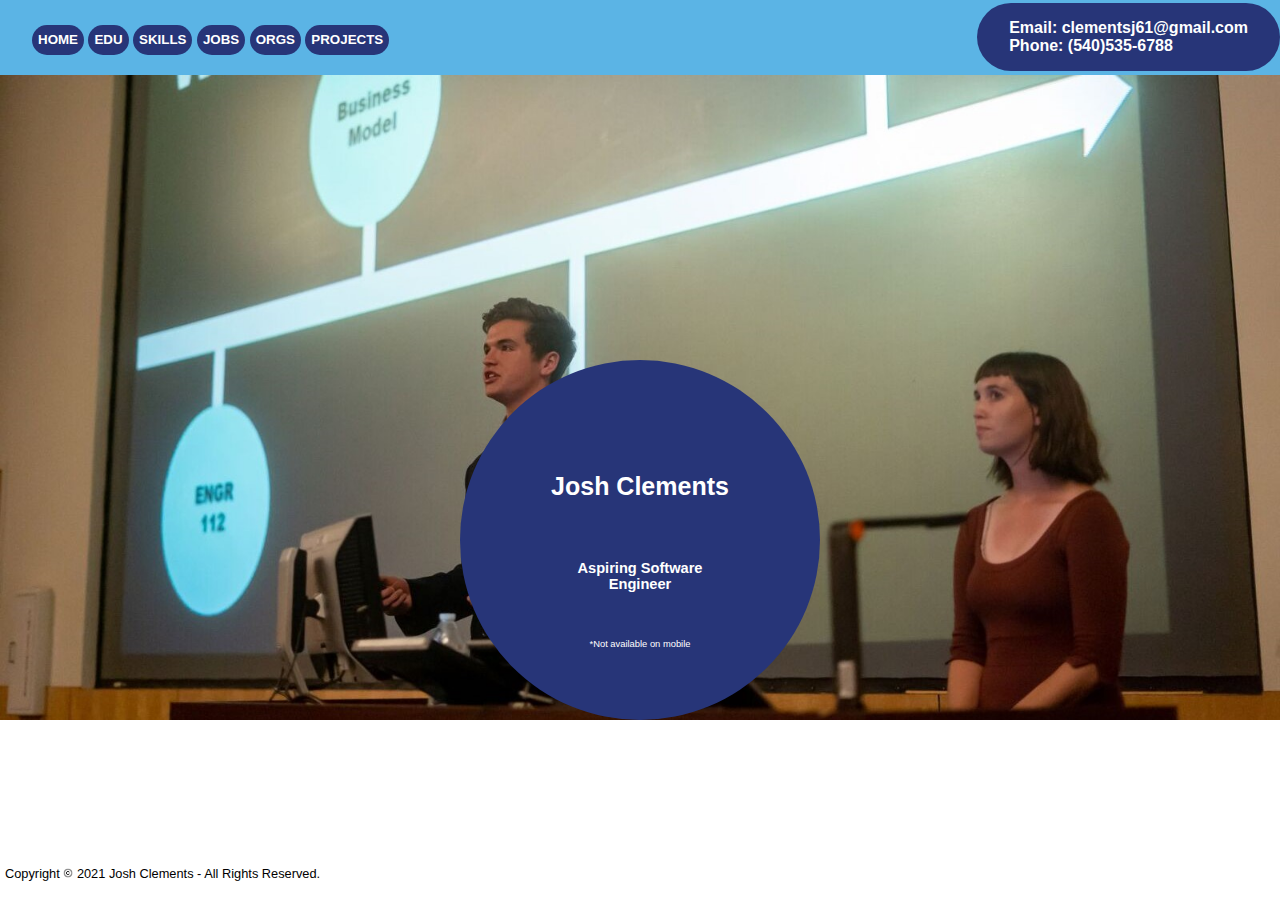
<file: index.html>
<html>

	<head>
	
		<title>Josh Clements</title>
		
		<link rel="gear icon" href="gear2.png">
		
		<link rel="stylesheet" type="text/css" href="home.css" media="screen">
	
	</head>
	
	<body>
		
		<header id="header">
			
			<div id="options">
				<button class="topbarbuttons" onclick="window.location.href='index.html';">  HOME  </button>
				<button class="topbarbuttons" onclick="window.location.href='edu.html';">  EDU  </button>
				<button class="topbarbuttons" onclick="window.location.href='skills.html';">  SKILLS  </button>
				<button class="topbarbuttons" onclick="window.location.href='jobexperience.html';">  JOBS  </button>
				<button class="topbarbuttons" onclick="window.location.href='org.html';">  ORGS  </button>
				<button class="topbarbuttons" onclick="window.location.href='projects.html';">  PROJECTS  </button>
			</div>
			<div id="contactinfo"><p>Email: clementsj61@gmail.com <br> Phone: (540)535-6788</p></div>
		
		</header>
		
		<div class="slideshow-container">

		  <div class="mySlides fade">
			<img src="pic1.jpeg" style="width:100%">
		  </div>

		  <div class="mySlides fade">
			<img src="pic2.jpg" style="width:100%">
		  </div>

		  <div class="mySlides fade">
			<img src="pic3.JPEG" style="width:100%">
		  </div>

		<br>
		
		<script type="text/javascript">
			var slideIndex = 0;
			showSlides();

			function showSlides() {
			  var i;
			  var slides = document.getElementsByClassName("mySlides");
			  for (i = 0; i < slides.length; i++) {
				slides[i].style.display = "none"; 
			  }
			  slideIndex++;
			  if (slideIndex > slides.length) {slideIndex = 1} 
			  slides[slideIndex-1].style.display = "block"; 
			  setTimeout(showSlides, 2250);
			}
		</script>

		<div id="intro">
		
			<h1 id="name">Josh Clements</h1>
			
			<h3 id="me">Aspiring Software Engineer</h3>
			
			<p id="AboutMe">*Not available on mobile</p>
		
		</div>

		<footer>
		
			<div id="footer1">
			
				<p>Copyright <img src="copyright.png" alt="" id="cr"> 2021 <a href="https://joshclements.tech" id="cv">Josh Clements</a> - All Rights Reserved.</p>
			
			</div>
		
		</footer>
		
	</body>

</html>
</file>
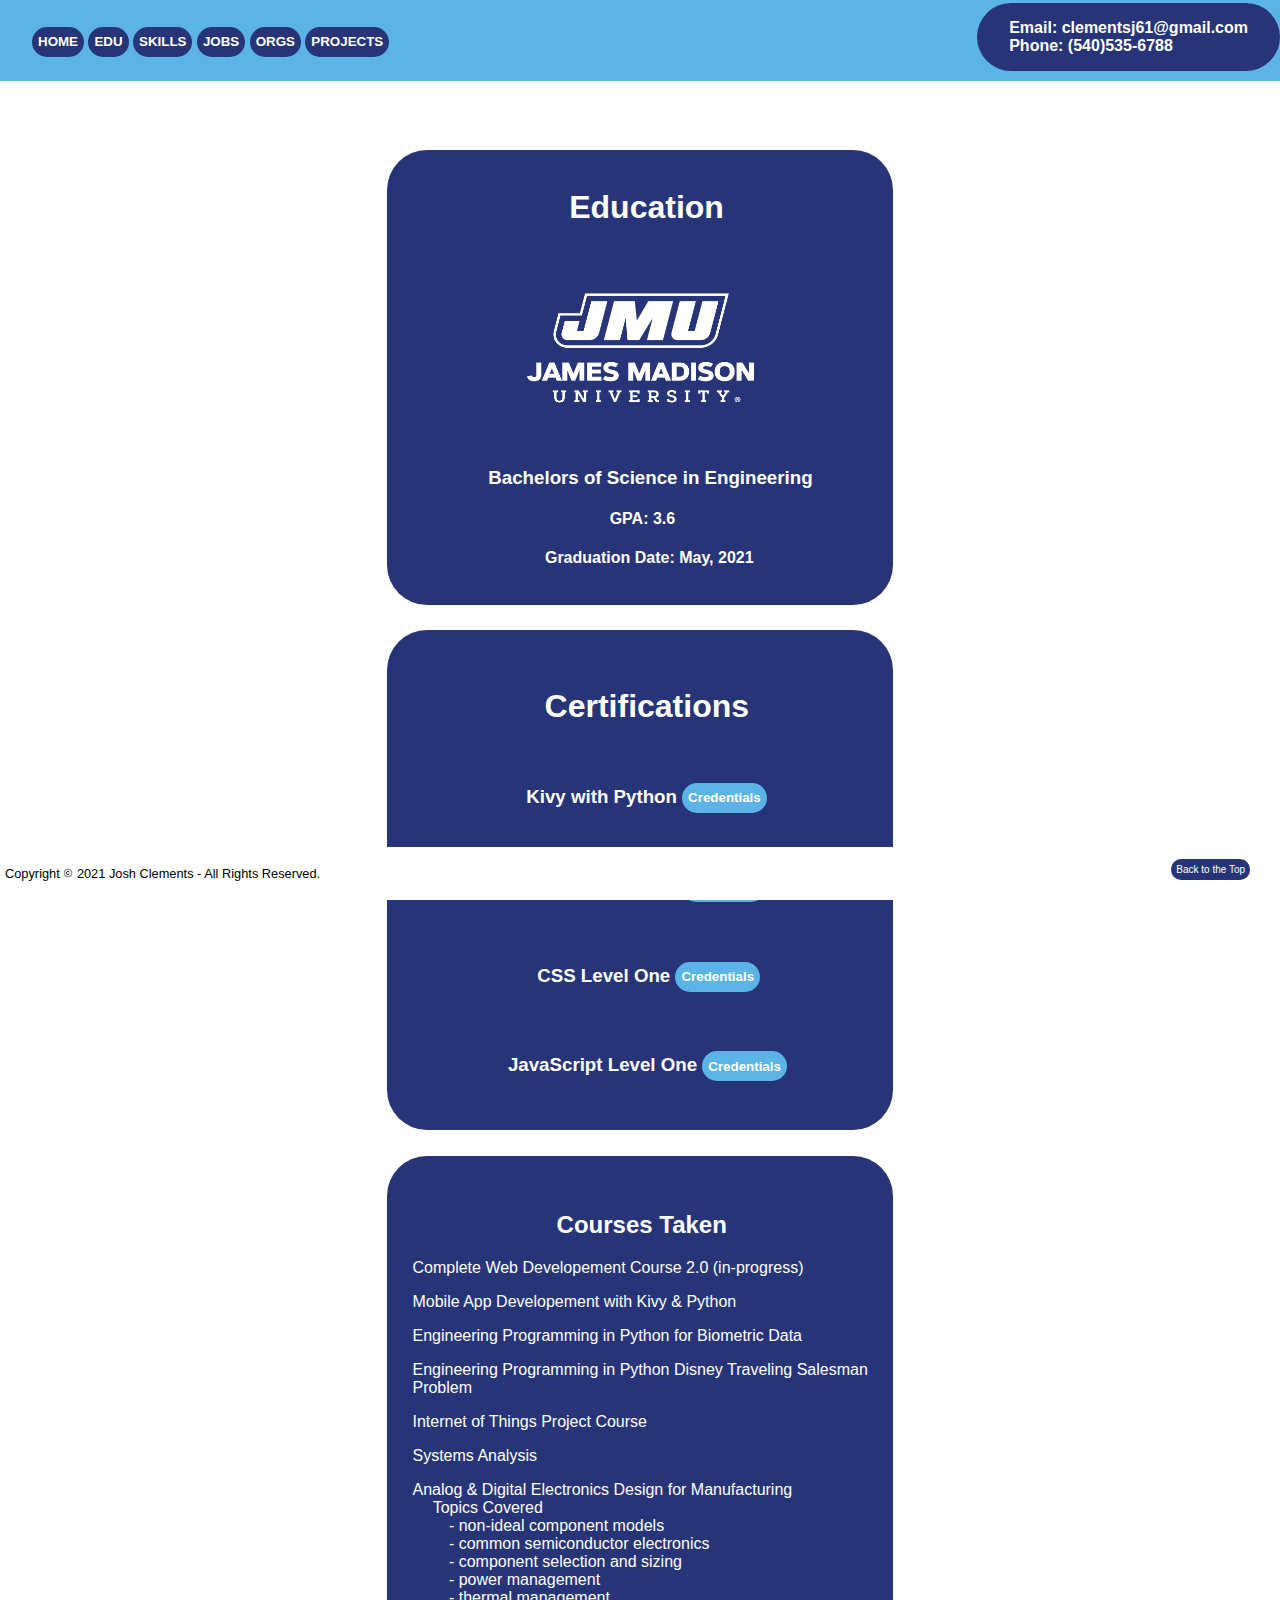
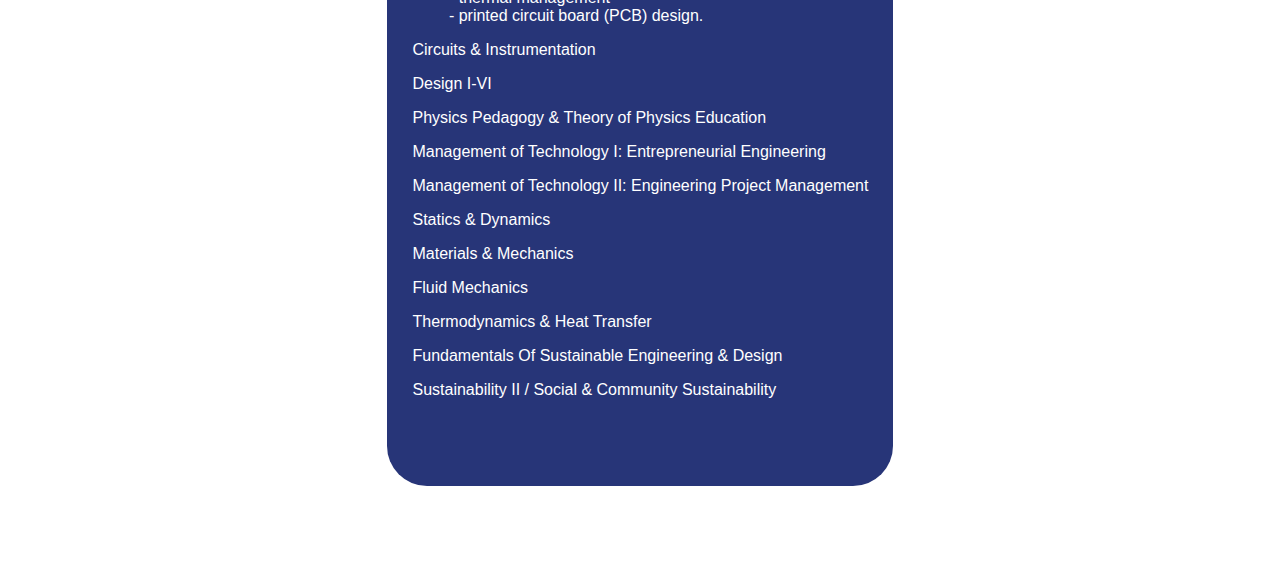
<file: edu.html>
<html>

	<head>
	
		<title>Josh Clements</title>
		
		<link rel="gear icon" href="gear2.png">
		
		<link rel="stylesheet" type="text/css" href="edu.css" media="screen">
	
	</head>
	
	<body>
		
		<header id="header">

			<div id="options">
				<button class="topbarbuttons" onclick="window.location.href='index.html';">  HOME  </button>
				<button class="topbarbuttons" onclick="window.location.href='edu.html';">  EDU  </button>
				<button class="topbarbuttons" onclick="window.location.href='skills.html';">  SKILLS  </button>
				<button class="topbarbuttons" onclick="window.location.href='jobexperience.html';">  JOBS  </button>
				<button class="topbarbuttons" onclick="window.location.href='org.html';">  ORGS  </button>
				<button class="topbarbuttons" onclick="window.location.href='projects.html';">  PROJECTS  </button>
			</div>
			<div id="contactinfo"><p>Email: clementsj61@gmail.com <br> Phone: (540)535-6788</p></div>
	
		</header>
		
		<div id="school">
			<br>
			<h1 id="schoolheader">Education</h1>
			<img src="JMU.png" id="jmu">
			<div id="jmu_txt">
				<h3>Bachelors of Science in Engineering</h3>
				<h4 id="gpa">GPA: 3.6</h4>
				<h4 id="grad">Graduation Date: May, 2021</h4>
			</div>
		</div>
		
		<div id="certs">
			<div id="cert_content">
				<br>
				<br>
				<h1 id="cert_header">Certifications</h1>
				<br>
				<h3>Kivy with Python <button class="creds" onclick="window.location.href='https://www.udemy.com/certificate/UC-6ZJFHOJ3/'">Credentials</button><h3>
				<br>
				<h3 id="htmlcred">HTML Level One <button class="creds" onclick="window.location.href='https://www.the-cca.org/?watupro_view_certificate=1&taking_id=73560&id=1'">Credentials</button><h3>
				<br>
				<h3 id="csscred">CSS Level One <button class="creds" onclick="window.location.href='https://www.the-cca.org/?watupro_view_certificate=1&taking_id=81279&id=1'">Credentials</button><h3>
				<br>
				<h3 id="jscred">JavaScript Level One <button class="creds" onclick="window.location.href='https://www.the-cca.org/?watupro_view_certificate=1&taking_id=96133&id=1'">Credentials</button><h3>
			</div>
		
		</div>
		
		<div id="classes">
		
			<div id="class_content">
				<br>
				<br>
				<h2 id="class_header">Courses Taken</h2>
				<p><a class="courselink">Complete Web Developement Course 2.0 (in-progress)</a></p>
				<p><a class="courselink">Mobile App Developement with Kivy & Python</a></p>
				<p>Engineering Programming in Python for Biometric Data</p>
				<p>Engineering Programming in Python Disney Traveling Salesman Problem</p>
				<p>Internet of Things Project Course</p>
				<p><a  class="courselink" href="https://www.coursicle.com/jmu/courses/ENGR/413/">Systems Analysis</a></p>
				<p>Analog & Digital Electronics Design for Manufacturing <br> &emsp; Topics Covered <br> &emsp;&emsp; - non-ideal component models <br> &emsp;&emsp; - common semiconductor electronics <br> &emsp;&emsp; - component selection and sizing <br> &emsp;&emsp; - power management <br> &emsp;&emsp; - thermal management <br> &emsp;&emsp; - printed circuit board (PCB) design.</p>
				<p><a class="courselink" href="https://www.coursicle.com/jmu/courses/ENGR/313/">Circuits & Instrumentation</a></p>
				<p>Design I-VI</p>
				<p>Physics Pedagogy & Theory of Physics Education</p>
				<p><a class="courselink" href="https://www.coursicle.com/jmu/courses/ENGR/221/">Management of Technology I: Entrepreneurial Engineering</a></p>
				<p><a class="courselink" href="https://www.coursicle.com/jmu/courses/ENGR/322/">Management of Technology II: Engineering Project Management</a></p>
				<p><a  class="courselink" href="https://www.coursicle.com/jmu/courses/ENGR/212/">Statics & Dynamics</a></p>
				<p><a class="courselink" href="https://www.coursicle.com/jmu/courses/ENGR/314/">Materials & Mechanics</a></p>
				<p><a class="courselink" href="https://www.coursicle.com/jmu/courses/ENGR/311/">Fluid Mechanics</a></p>
				<p><a class="courselink" href="https://www.coursicle.com/jmu/courses/ENGR/312/">Thermodynamics & Heat Transfer</a></p>
				<p><a class="courselink" href="https://www.coursicle.com/jmu/courses/ENGR/411/">Fundamentals Of Sustainable Engineering & Design</a></p>
				<p><a class="courselink" href="https://www.coursicle.com/jmu/courses/ENGR/412/">Sustainability II / Social & Community Sustainability</a></p>
			
			</div>
		
		</div>
		
		<footer>
		
			<div id="footer1">
			
				<p>Copyright <img src="copyright.png" alt="" id="cr"> 2021 <a href="https://joshclements.tech" id="cv">Josh Clements</a> - All Rights Reserved.</p>
				
				<button onclick="topFunction()" id="myBtn" title="Go to top">Back to the Top</button>
				
				<script type="text/javascript">
					
					mybutton = document.getElementById("myBtn");

					window.onscroll = function() {scrollFunction()};

					function scrollFunction() {
					  if (document.body.scrollTop > 20 || document.documentElement.scrollTop > 20) {
						mybutton.style.display = "block";
					  } else {
						mybutton.style.display = "none";
					  }
					}

					function topFunction() {
					  document.body.scrollTop = 0;
					  document.documentElement.scrollTop = 0; 
					}
					
				</script>
			
			</div>
		
		</footer>
		
	</body>

</html>
</file>
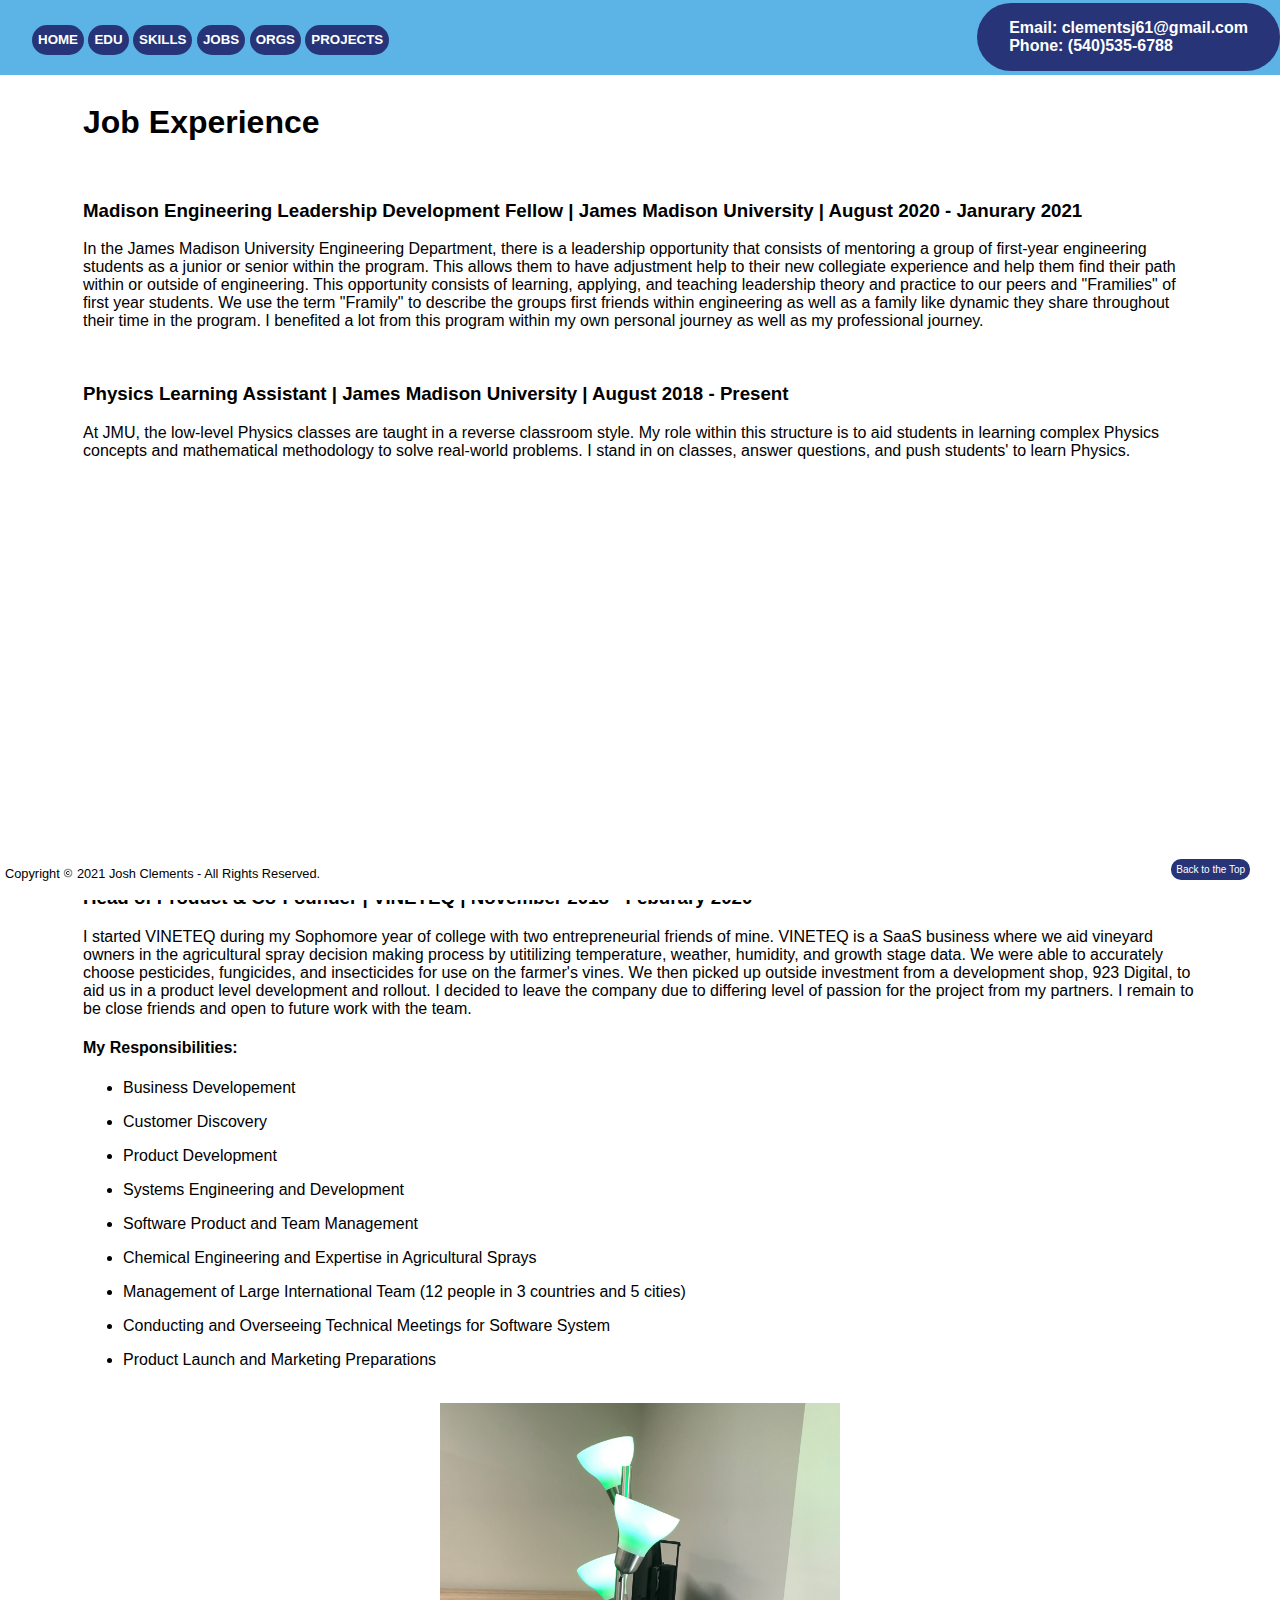
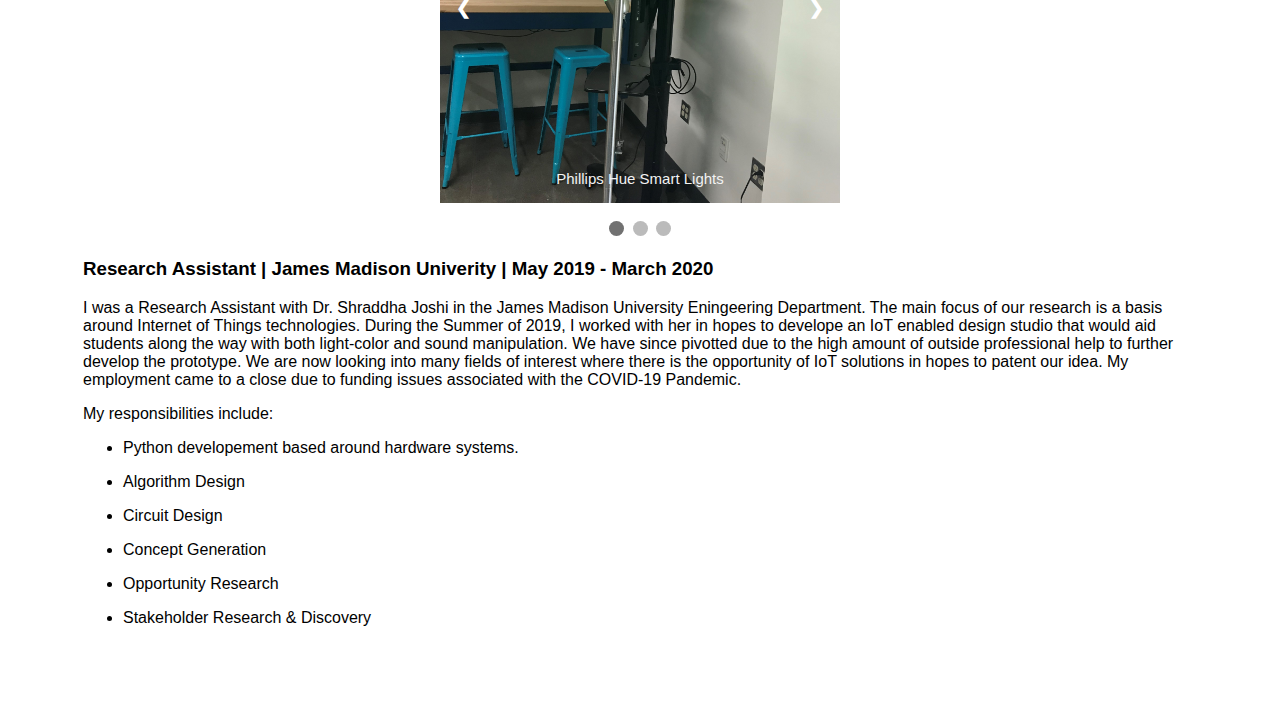
<file: jobexperience.html>
<html>

	<head>
	
		<title>Josh - Experience</title>
		
		<link rel="gear icon" href="gear2.png">
		
		<link rel="stylesheet" type="text/css" href="jobexperience.css" media="screen">
	
	</head>
	
	<body>
		
		<header id="header">
		
			<div id="options">
				<button class="topbarbuttons" onclick="window.location.href='index.html';">  HOME  </button>
				<button class="topbarbuttons" onclick="window.location.href='edu.html';">  EDU  </button>
				<button class="topbarbuttons" onclick="window.location.href='skills.html';">  SKILLS  </button>
				<button class="topbarbuttons" onclick="window.location.href='jobexperience.html';">  JOBS  </button>
				<button class="topbarbuttons" onclick="window.location.href='org.html';">  ORGS  </button>
				<button class="topbarbuttons" onclick="window.location.href='projects.html';">  PROJECTS  </button>
			</div>
			<div id="contactinfo"><p>Email: clementsj61@gmail.com <br> Phone: (540)535-6788</p></div>
		
		</header>
		
		<div id="jobexp">
		
			<h1>Job Experience</h1>
			
			<br>
			
			<div>
			
				<h3>Madison Engineering Leadership Development Fellow | James Madison University | August 2020 - Janurary 2021</h3>
				
				<p>In the James Madison University Engineering Department, there is a leadership opportunity that consists of mentoring a group of first-year engineering 
				students as a junior or senior within the program. This allows them to have adjustment help to their new collegiate experience and help them find their path 
				within or outside of engineering. This opportunity consists of learning, applying, and teaching leadership theory and practice to our peers and "Framilies" of first year 
				students. We use the term "Framily" to describe the groups first friends within engineering as well as a family like dynamic they share throughout their time in the program. 
				I benefited a lot from this program within my own personal journey as well as my professional journey. </p>
			
			</div>
			
			<br>
			
			<div>
			
				<h3>Physics Learning Assistant | James Madison University | August 2018 - Present</h3>
				
				<p>At JMU, the low-level Physics classes are taught in a reverse classroom style. 
				My role within this structure is to aid students in learning complex Physics concepts 
				and mathematical methodology to solve real-world problems. I stand in on classes,
				answer questions, and push students' to learn Physics. </p>
			
			</div>
			
			<br>
			
			<div>
			
				<iframe width="560" height="315" src="https://www.youtube.com/embed/IWkXp5qqvf0" frameborder="0" allow="accelerometer; autoplay; clipboard-write; encrypted-media; gyroscope; picture-in-picture" allowfullscreen id="vinevid"></iframe>
				<h3>Head of Product & Co-Founder | VINETEQ | November 2018 - Feburary 2020</h3>
				<p>I started VINETEQ during my Sophomore year of college with two entrepreneurial friends of mine.
				VINETEQ is a SaaS business where we aid vineyard owners in the agricultural spray decision making process
				by utitilizing temperature, weather, humidity, and growth stage data. We were able to accurately choose pesticides, fungicides, and 
				insecticides for use on the farmer's vines. We then picked up outside investment from a development shop, 923 Digital, to aid us in a 
				product level development and rollout. I decided to leave the company due to differing level of passion for the project from my partners. I 
				remain to be close friends and open to future work with the team.</p>
				<h4>My Responsibilities:</h4>
				<ul>
				
					<li><p>Business Developement</p></li>
					<li><p>Customer Discovery</p></li>
					<li><p>Product Development</p></li>
					<li><p>Systems Engineering and Development</p></li>
					<li><p>Software Product and Team Management</p></li>
					<li><p>Chemical Engineering and Expertise in Agricultural Sprays</p></li>
					<li><p>Management of Large International Team (12 people in 3 countries and 5 cities)</p></li>
					<li><p>Conducting and Overseeing Technical Meetings for Software System</p></li>
					<li><p>Product Launch and Marketing Preparations</p></li>
				
				</ul>
			
			</div>
			
			<br>
			
			<div>
			
				<!-- Slideshow container -->
				<div class="slideshow-container">

				  <!-- Full-width images with number and caption text -->
					<div class="mySlides fade">
						<img src="IMG-3477.jpg" style="width:100%">
						<div class="text">Phillips Hue Smart Lights</div>
					</div>

					<div class="mySlides fade">
						<img src="IMG-3478.jpg" style="width:100%">
						<div class="text">Initial Prototype Testing</div>
					</div>

					<div class="mySlides fade">
						<img src="IMG-3481.jpg" style="width:100%">
						<div class="text">Final Electrial Design</div>
					</div>

				  <!-- Next and previous buttons -->
					<a class="prev" onclick="plusSlides(-1)">&#10094;</a>
					<a class="next" onclick="plusSlides(1)">&#10095;</a>
				</div>
				
				<br>

				<!-- The dots/circles -->
				<div style="text-align:center">
					<span class="dot" onclick="currentSlide(1)"></span>
					<span class="dot" onclick="currentSlide(2)"></span>
					<span class="dot" onclick="currentSlide(3)"></span>
				</div>
				
				<script type="text/javascript">
				
					var slideIndex = 1;
					showSlides(slideIndex);

					// Next/previous controls
					function plusSlides(n) {
						showSlides(slideIndex += n);
					}

					// Thumbnail image controls
					function currentSlide(n) {
						showSlides(slideIndex = n);
					}

					function showSlides(n) {
						var i;
						var slides = document.getElementsByClassName("mySlides");
						var dots = document.getElementsByClassName("dot");
						if (n > slides.length) {slideIndex = 1}
						if (n < 1) {slideIndex = slides.length}
						for (i = 0; i < slides.length; i++) {
							slides[i].style.display = "none";
						}
						for (i = 0; i < dots.length; i++) {
							dots[i].className = dots[i].className.replace(" active", "");
						}
						slides[slideIndex-1].style.display = "block";
						dots[slideIndex-1].className += " active";
					}
				
				</script>
			
				<h3>Research Assistant | James Madison Univerity | May 2019 - March 2020</h3>
				
				<p>I was a Research Assistant with Dr. Shraddha Joshi in the James Madison University Eningeering Department.
				The main focus of our research is a basis around Internet of Things technologies. 
				During the Summer of 2019, I worked with her in hopes to develope an IoT enabled 
				design studio that would aid students along the way with both light-color and sound 
				manipulation. We have since pivotted due to the high amount of outside professional
				help to further develop the prototype. We are now looking into many fields of interest where
				there is the opportunity of IoT solutions in hopes to patent our idea. My employment came to a close due to funding issues 
				associated with the COVID-19 Pandemic.</p>
				<p>My responsibilities include:</p>
				<ul>
				
					<li><p>Python developement based around hardware systems.</p></li>
					<li><p>Algorithm Design</p></li>
					<li><p>Circuit Design</p></li>
					<li><p>Concept Generation</p></li>
					<li><p>Opportunity Research</p></li>
					<li><p>Stakeholder Research &  Discovery</p></li>
			
			</div>
			
		
		<div>
		
		<footer>
		
			<div id="footer1">
			
				<p>Copyright <img src="copyright.png" alt="" id="cr"> 2021 <a href="joshclements.html" id="cv">Josh Clements</a> - All Rights Reserved.</p>
			
				<button onclick="topFunction()" id="myBtn" title="Go to top">Back to the Top</button>
				
				<script type="text/javascript">
					
					mybutton = document.getElementById("myBtn");

					window.onscroll = function() {scrollFunction()};

					function scrollFunction() {
					  if (document.body.scrollTop > 20 || document.documentElement.scrollTop > 20) {
						mybutton.style.display = "block";
					  } else {
						mybutton.style.display = "none";
					  }
					}

					function topFunction() {
					  document.body.scrollTop = 0;
					  document.documentElement.scrollTop = 0; 
					}
					
				</script>
			
			</div>
		
		</footer>
		
	</body>
	
</html>
</file>
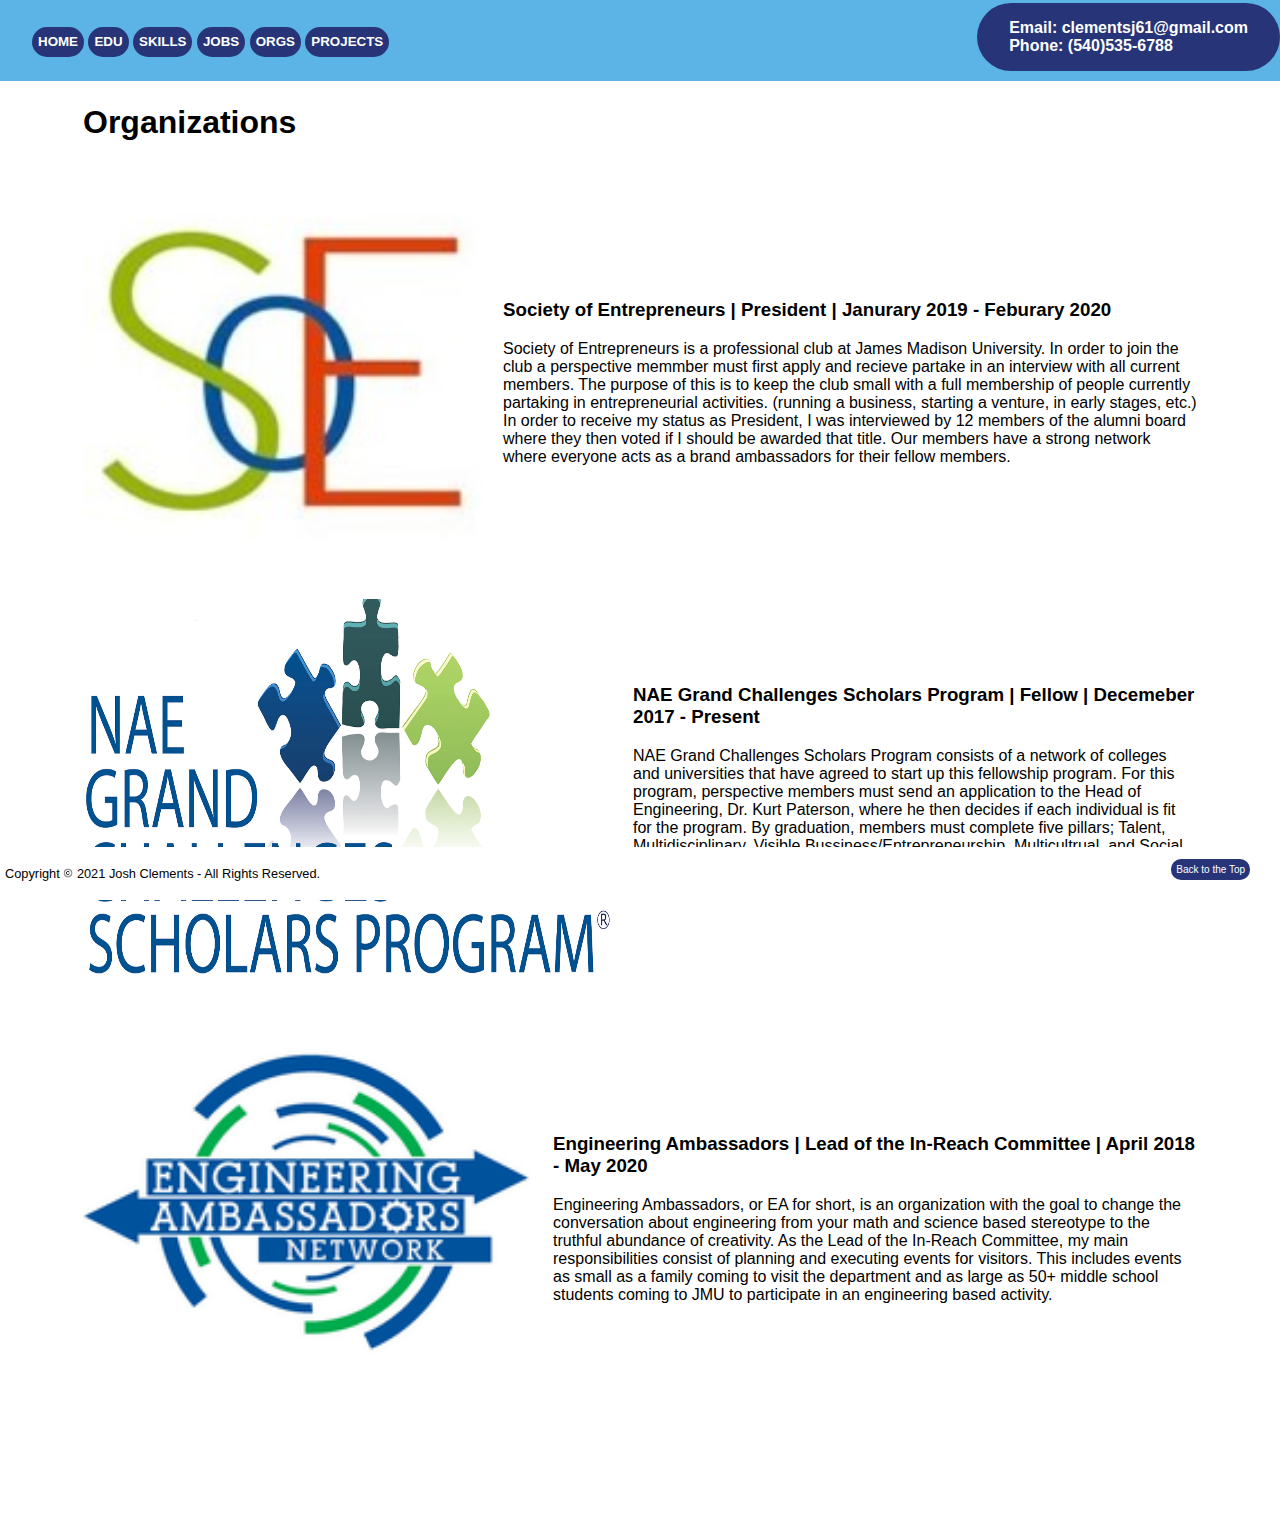
<file: org.html>
<html>

	<head>
	
		<title>Josh - Organizations</title>
		
		<link rel="gear icon" href="gear2.png">
		
		<link rel="stylesheet" type="text/css" href="org.css" media="screen">
	
	</head>
	
	<body>
		
		<header id="header">
		
			<div id="options">
				<button class="topbarbuttons" onclick="window.location.href='index.html';">  HOME  </button>
				<button class="topbarbuttons" onclick="window.location.href='edu.html';">  EDU  </button>
				<button class="topbarbuttons" onclick="window.location.href='skills.html';">  SKILLS  </button>
				<button class="topbarbuttons" onclick="window.location.href='jobexperience.html';">  JOBS  </button>
				<button class="topbarbuttons" onclick="window.location.href='org.html';">  ORGS  </button>
				<button class="topbarbuttons" onclick="window.location.href='projects.html';">  PROJECTS  </button>
			</div>
			<div id="contactinfo"><p>Email: clementsj61@gmail.com <br> Phone: (540)535-6788</p></div>
		
		</header>
		
		<div id="orgs">
		
			<h1>Organizations</h1>
		
			<br>
			
			<div id="containerSOE">
			
				<img src="soe.jpg" alt="" id="soe">
				
				<div id="textSOE">
				
					<h3>Society of Entrepreneurs | President | Janurary 2019 - Feburary 2020</h3>
					
					<p>Society of Entrepreneurs is a professional club at James Madison University. In order to join the club
					a perspective memmber must first apply and recieve partake in an interview with all current members.
					The purpose of this is to keep the club small with a full membership of people currently
					partaking in entrepreneurial activities. (running a business, starting a venture, in early stages, etc.)
					In order to receive my status as President, I was interviewed by 12 members of the
					alumni board where they then voted if I should be awarded that title. Our members have a strong network where 
					everyone acts as a brand ambassadors for their fellow members.</p>
			
				</div>
			
			</div>
			
			<br>
			
			<div id="containerNAE">
			
				<a href="http://www.engineeringchallenges.org/14365/GrandChallengeScholarsProgram.aspx"><img src="nae.jpg" alt="" id="nae"><a>
				
				<div id="textNAE">
				
					<h3>NAE Grand Challenges Scholars Program | Fellow | Decemeber 2017 - Present</h3>
					
					<p>NAE Grand Challenges Scholars Program consists of a network of colleges and 
					universities that have agreed to start up this fellowship program. For this program, 
					perspective members must send an application to the Head of Engineering,  Dr.  Kurt Paterson,
					where he then decides if each individual is fit for the program. By graduation, members must complete
					five pillars; Talent, Multidisciplinary, Visible Bussiness/Entrepreneurship, Multicultrual, and 
					Social Consciousness Competency. This club allows members to become well rounded engineers and allows
					members to find their passion within the pillars.</p>
				
				</div>
				
			</div>
			
			<br>
			
			<div id="containerEA">
				
				<a href="http://www.engineeringambassadorsnetwork.com/"><img src="ea.png" alt="" id="ea"></a>
			
				<div id="textEA">
			
					<h3>Engineering Ambassadors | Lead of the In-Reach Committee | April 2018 - May 2020</h3>
				
					<p>Engineering Ambassadors, or EA for short, is an organization with the goal to change the 
					conversation about engineering from your math and science based stereotype to the 
					truthful abundance of creativity. As the Lead of the In-Reach Committee, my main
					responsibilities consist of planning and executing events for visitors. This includes
					events as small as a family coming to visit the department and as large as 50+ middle 
					school students coming to JMU to participate in an engineering based activity.</p>
			
				</div>
			
			</div>
			
		</div>
		
		<footer>
		
			<div id="footer1">
			
				<p>Copyright <img src="copyright.png" alt="" id="cr"> 2021 <a href="joshclements.html" id="cv">Josh Clements</a> - All Rights Reserved.</p>
				
				<button onclick="topFunction()" id="myBtn" title="Go to top">Back to the Top</button>
				
				<script type="text/javascript">
					
					mybutton = document.getElementById("myBtn");

					window.onscroll = function() {scrollFunction()};

					function scrollFunction() {
					  if (document.body.scrollTop > 20 || document.documentElement.scrollTop > 20) {
						mybutton.style.display = "block";
					  } else {
						mybutton.style.display = "none";
					  }
					}

					function topFunction() {
					  document.body.scrollTop = 0;
					  document.documentElement.scrollTop = 0; 
					}
					
				</script>
				
			</div>
		
		</footer>
		
	</body>
	
</html>
</file>
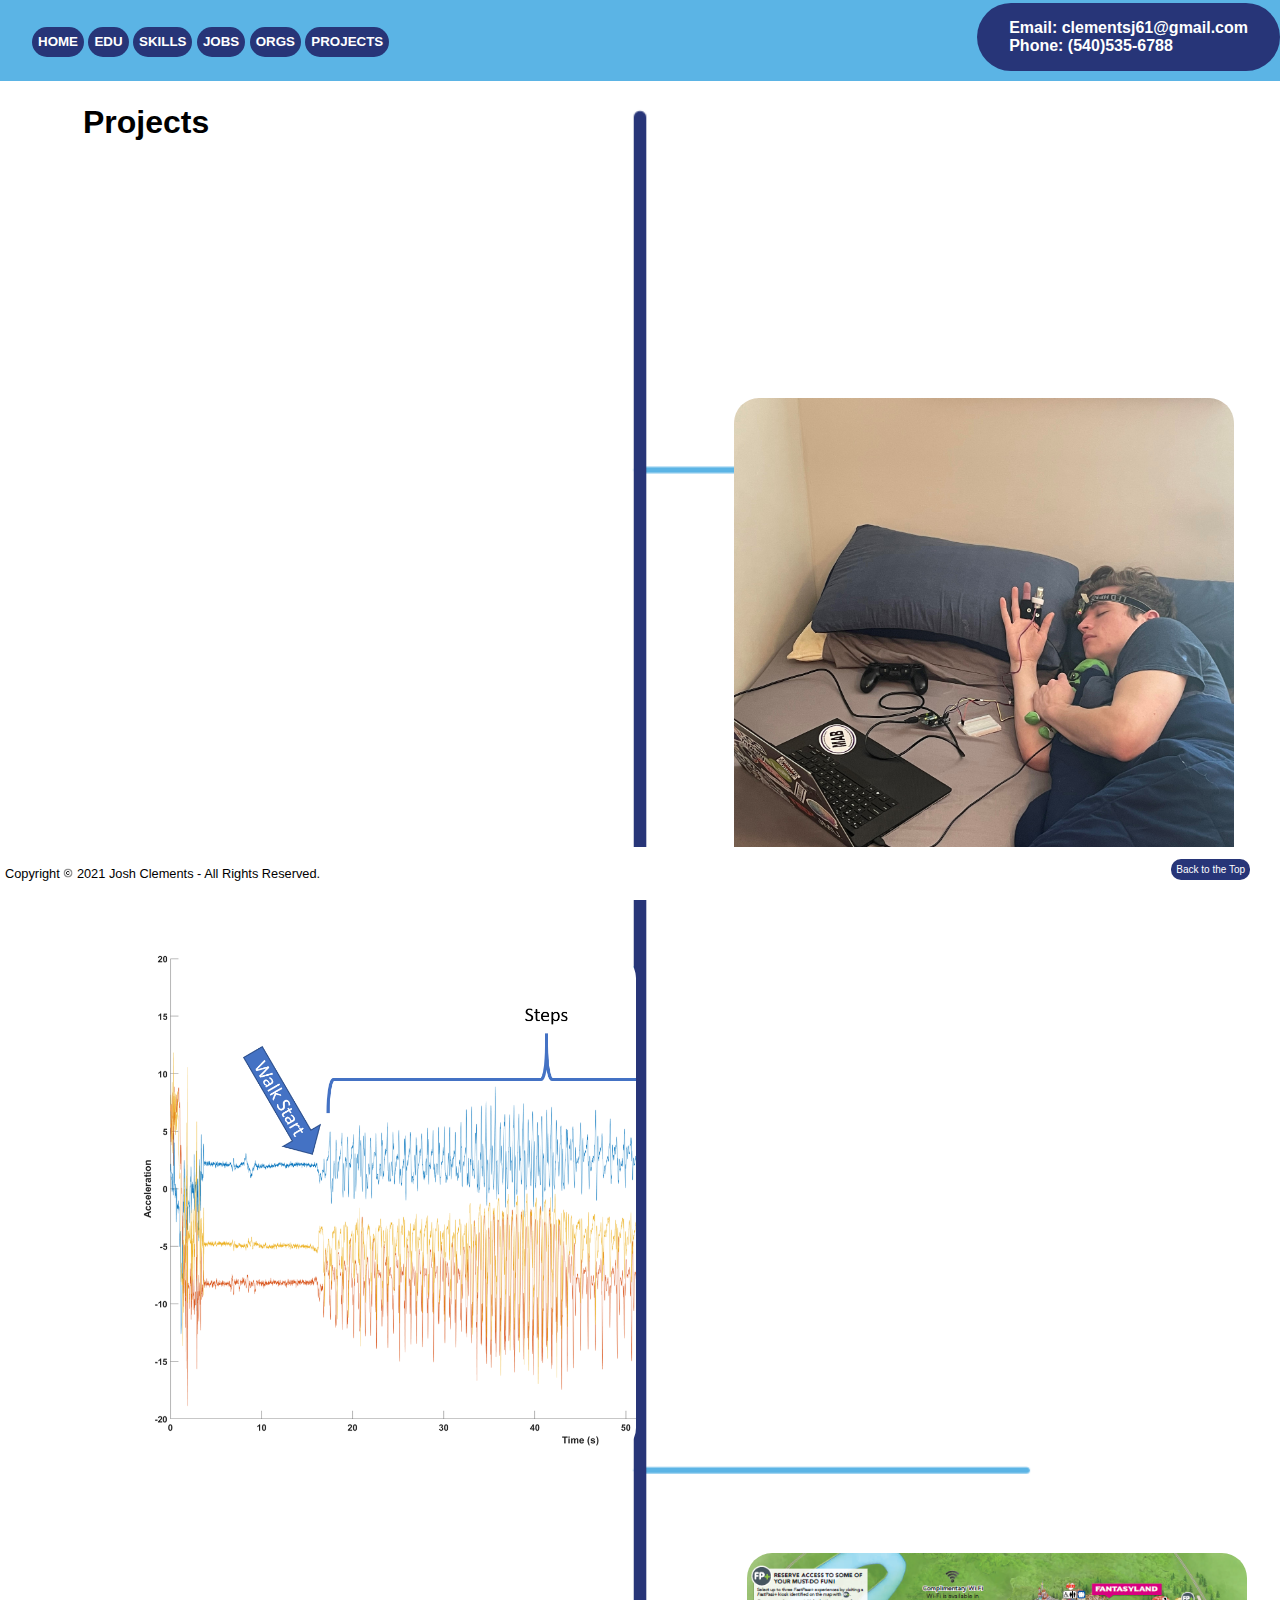
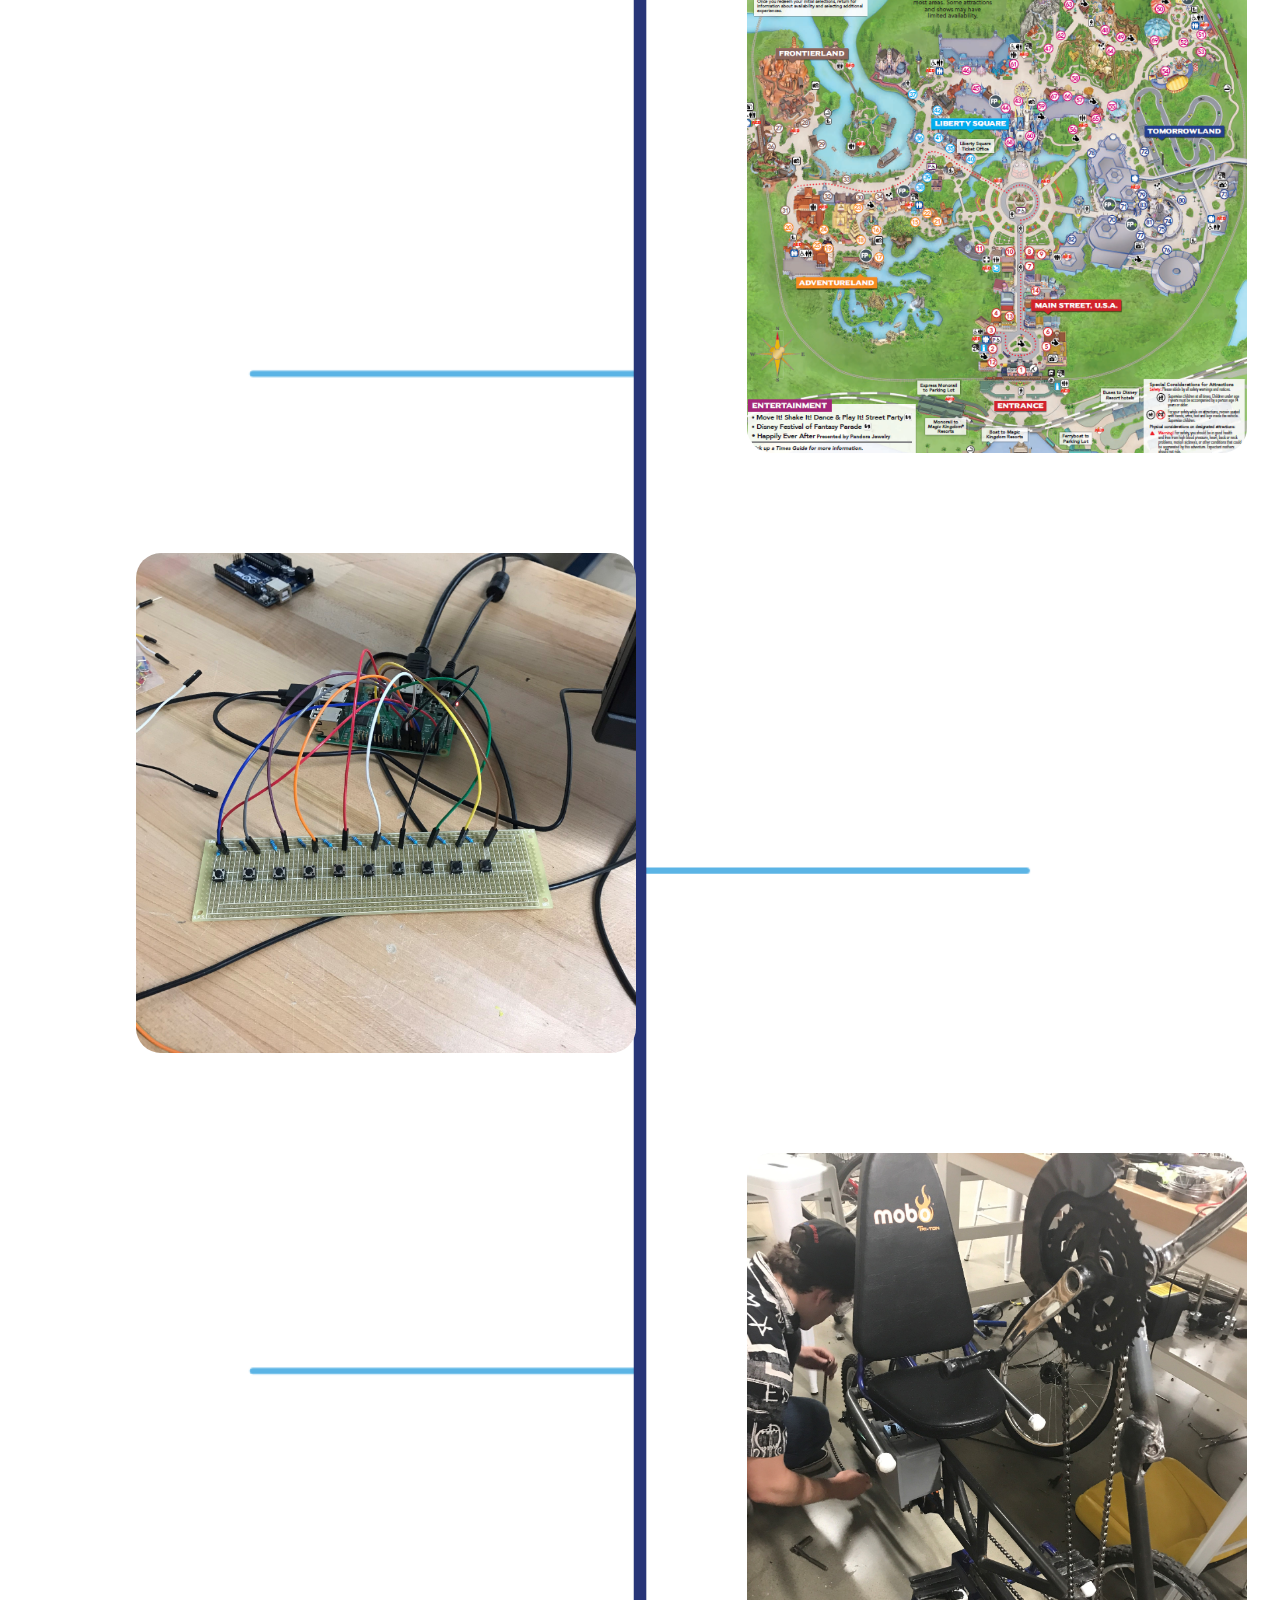
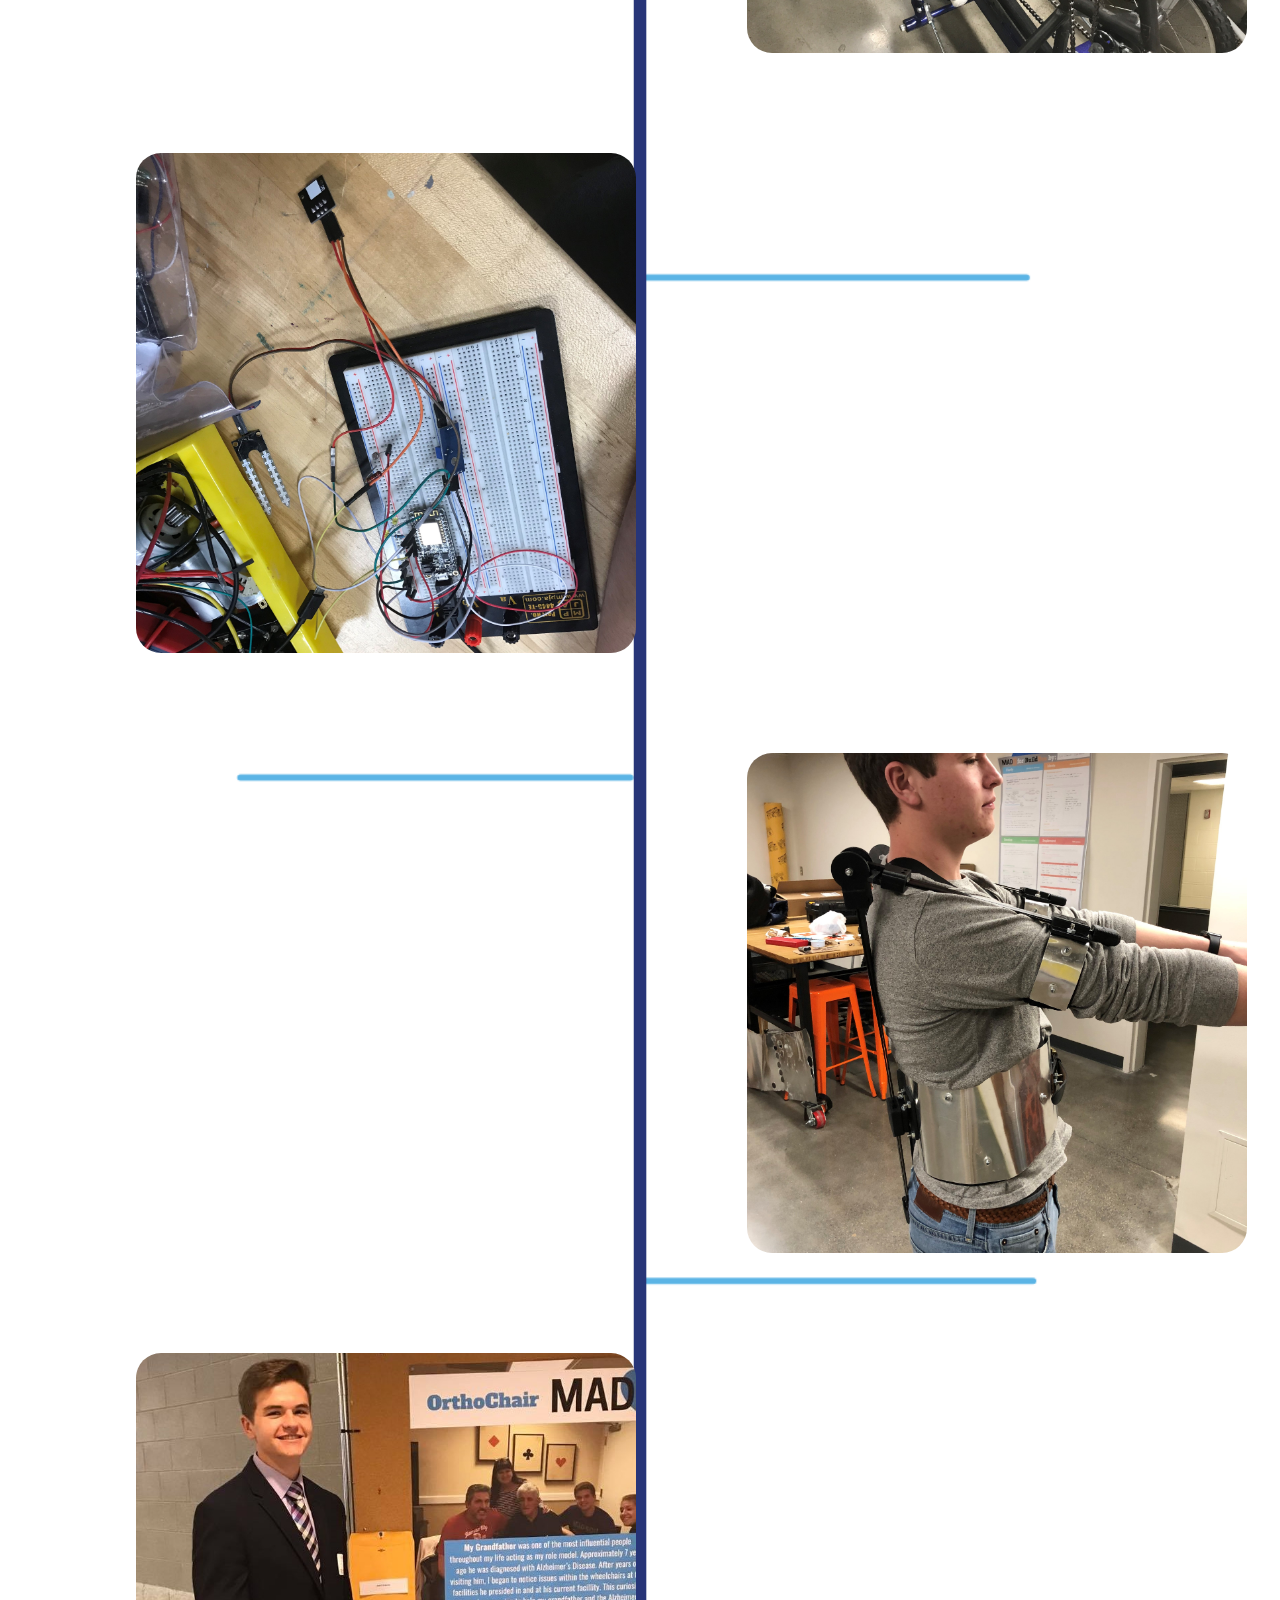
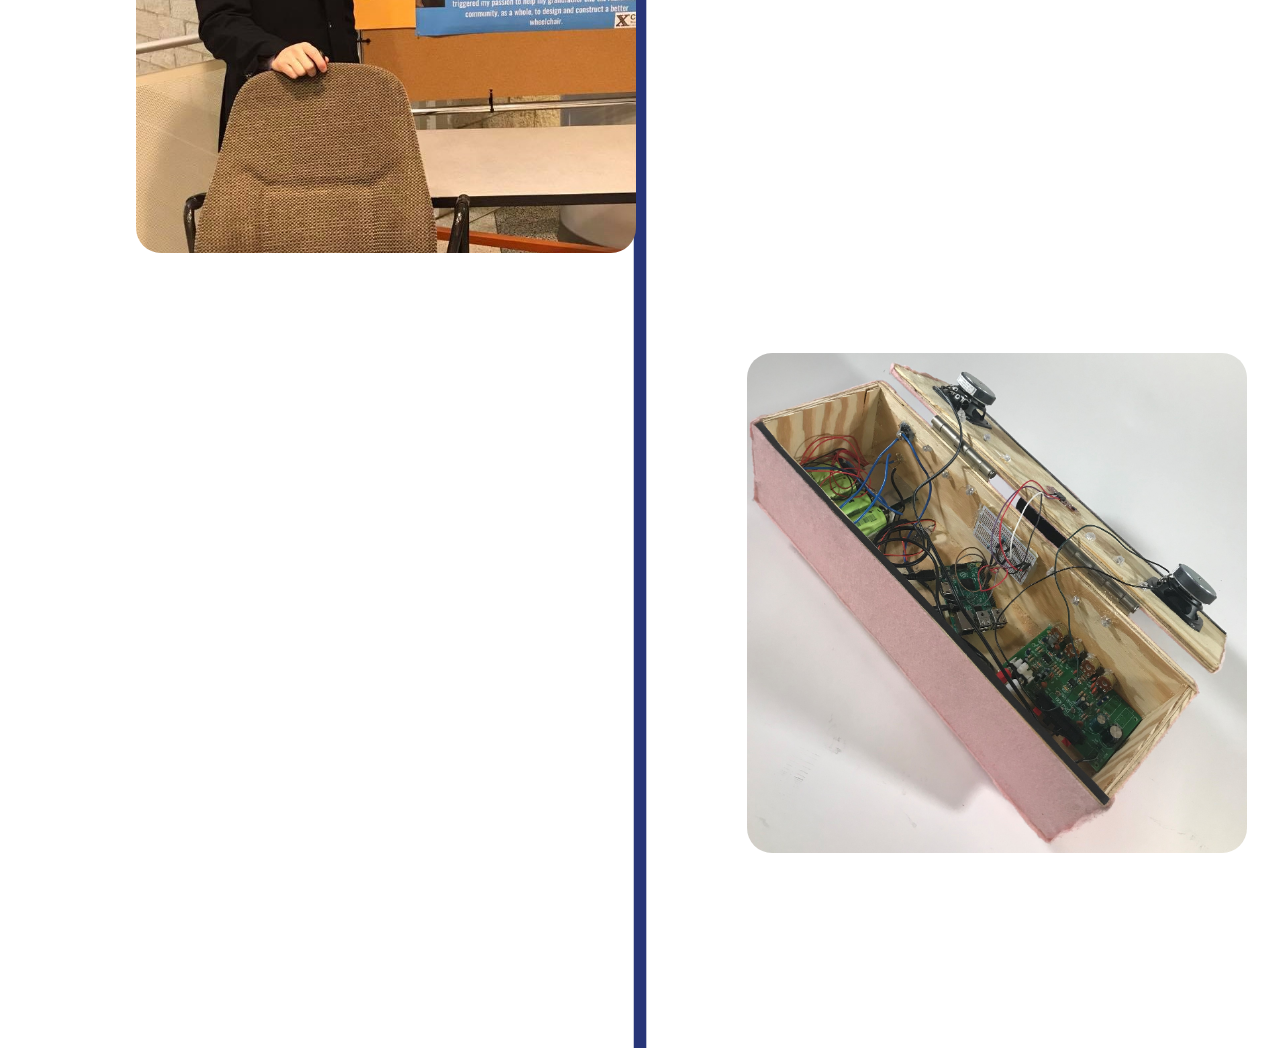
<file: projects.html>
<html>

	<head>
	
		<title>Josh - Projects</title>
		
		<link rel="gear icon" href="gear2.png">
		
		<link rel="stylesheet" type="text/css" href="projects.css" media="screen">
	
	</head>
	
	<body>
		
		<header id="header">
		
			<div id="options">
				<button class="topbarbuttons" onclick="window.location.href='index.html';">  HOME  </button>
				<button class="topbarbuttons" onclick="window.location.href='edu.html';">  EDU  </button>
				<button class="topbarbuttons" onclick="window.location.href='skills.html';">  SKILLS  </button>
				<button class="topbarbuttons" onclick="window.location.href='jobexperience.html';">  JOBS  </button>
				<button class="topbarbuttons" onclick="window.location.href='org.html';">  ORGS  </button>
				<button class="topbarbuttons" onclick="window.location.href='projects.html';">  PROJECTS  </button>
			</div>
			<div id="contactinfo"><p>Email: clementsj61@gmail.com <br> Phone: (540)535-6788</p></div>
		
		</header>
		

		
		<div class="projects">
		
			<h1>Projects</h1>
			
			<div id="hypo">
				<img src="hypopic.jpg" class="hypopic">
				<div class="hypopic box">
					<div class="text">
						<h4>Sensing to Decrease Hypoglycemic Events</h4>
						<p>This project works to alert individuals with Type 1 Diabetes of nocturnal hypoglycemic events to prevent negtaive health effects caused by such events. 
						Our team is utilizing sensors to collect heart rate, body temperature, and moisture levels in order to noninvasively detect an oncoming nocturnal hypoglyemic event.</p>
						<h4>My Contributions</h4>
						<p>&emsp; - Management of Data Collection Systems</p>
						<p>&emsp; - Data Collection & Centralization</p>
						<p>&emsp; - Processing of Vital Sign Data</p>
						<p>&emsp; - Execution of Data Transfer</p>
						<p>&emsp; - Algorithm Design (Arduino C++/Python)</p>
						<p>&emsp; - Lead Software Engineer and Manager</p>
						<p>&emsp; - Design of Electronic Systems</p>
					</div>
				</div>
			</div>
			
			<div id="bio">
				<img src="biopic.png" class="biopic">
				<div class="biopic box">
					<div class="text">
						<h4>Biometric Data Processing with Python</h4>
						<p>This was a series of miniprojects including analyzing COVID-19 data from Harrisonburg/Rockingham County Virginia at the start of the Fall 2020 semester, 
						construction of a QRS heart beat detection algorithm, a step detection algorithm, and determining anxiety &emsp; from a spider using heart rate, respiration rate, and bodily &emsp; moisture.</p>
						<h4>My Contributions</h4>
						<p>&emsp; - Manipulation of Incoming Data</p>
						<p>&emsp; - Data Processing</p>
						<p>&emsp; - Algorithm Design (Python)</p>
						<p>&emsp; - Utilization of External Databases</p>
						<p>&emsp; - Application of QRS Algorithm Methodology</p>
						<p>&emsp; - Management of Differing Data Structures<p>
					</div>
				</div>
			</div>
			
			<div><br></div>
			<div><br></div>
			
			<div id="salesman">
				<img src="magic.png" class="smpic">
				<div class="smpic box">
					<div class="text">
						<h4>Magic Kingdom Ride Visitation Traveling Saleman Problem</h4>
						<p>This was a semester long project that consisted of development utilizing a database showing average ride wait times as well as distance between rides
						to configure a route that would sucessfully visit each individual ride within the scope of the park hours. All of which took place using Python.</p>
						<h4>My Contributions</h4>
						<p>&emsp; - Development of a Greedy Route Algorithm</p>
						<p>&emsp; - Implimentation of Ride Time Variable</p>
						<p>&emsp; - Localization of Database</p>
						<p>&emsp; - Development of Algorithm Validator</p>
						<p>&emsp; - Small Team Management with Parallel Progression</p>
					</div>
				</div>
			</div>
			
			<div id="iot">
				<img src="IMG-3481.jpg" class="iotpic">
				<div class="iotpic box">
					<div class="text">
						<h4>IoT Smart Design Studio Research</h4>
						<p>This was an year and a half long research project conducted with &emsp; Dr. Joshi at James Madison University into the 
						implimentation of a Smart Design Studio with the use of Internet of Things Technology. We implimented differing music, 
						lighting, and overall ambience &emsp; with the goal of triggering certain combative or supportive &emsp; emotions
						to assist engineers in the design process.</p>
						<h4>My Contributions</h4>
						<p>&emsp; - Conducting of Alumni, Student, and Participant Interviews</p>
						<p>&emsp; - Research into the Psychological Effects of Lighting and Sound</p>
						<p>&emsp; - Construction of the Phillips Hue Light System</p>
						<p>&emsp; - Utilization of API Keys to Control Various IoT Products</p>
						<p>&emsp; - Circuit Design and Soldering</p>
						<p>&emsp; - Auditory Control by Raspberry Pi</p>
						<p>&emsp; - VNC Remote Control and Manipulation of System</p>
					</div>
				</div>
			</div>
			
			<div><br></div>
			<div><br></div>
			
			<div id="hpv">
				<img src="bike.JPG" class="hpvpic">
				<div class="hpvpic box">
					<div class="text">
						<h4>Human Powered Vehicle</h4>
						<p>For this project, we had a client, Dr. Moran, who had cerebral &emsp; palsy. We were tasked with building a human powered vehicle to 
						maximize power output so that the client could ride bikes with his daughter when she reached that age.</p>
						<h4>My Contributions</h4>
						<p>&emsp; - Structural and Mechanical Design (CAD)</p>
						<p>&emsp; - Management of Large Team (9 Individuals)</p>
						<p>&emsp; - Leadership</p>
						<p>&emsp; - Development of Motor Assist</p>
						<p>&emsp; - Circuit/Casing Design</p>
						<p>&emsp; - Metal Work and Structural Analysis</p>
						<p>&emsp; - Presentation of Design to Client</p>
					</div>
				</div>
			</div>
			
			<div id="vine">
				<img src="mesh.jpg" class="vinepic">
				<div class="vinepic box">
					<div class="text">
						<h4>Vineyard IoT Design Challenge</h4>
						<p>We worked for a client that owns a 15 acre, 10 acre, and 4 acre vineyard with the request to develop a system to better monitor overall plant health. By utilizing an ESP8266, a UV
						exposure sensor, soil moisture sensor, temperature sensor, and humidity sensor we were able to provide the client with viable information to &emsp; determine the state of his vines.</p>
						<h4>My Contributions</h4>
						<p>&emsp; - Circuit Design</p>
						<p>&emsp; - Data Transfer</p>
						<p>&emsp; - Data Acquisition and Testing</p>
						<p>&emsp; - Presentation</p>
						<p>&emsp; - Code Debugging</p>
					</div>
				</div>
			</div>
			
			<div><br></div>
			<div><br></div>
			
			<div id="exo">
				<img src="exo.JPG" class="exopic">
				<div class="exopic box">
					<div class="text">
						<h4>BuildBox Design Challenge</h4>
						<p>This project was sponsored by Stanley Black & Decker with the idea to utilize the unique properties of carbon fiber in an upper body exoskeleton to assist 
						construction workers with the installation of ceiling drywall due to its extended physical suspension during installation.</p>
						<h4>My Contributions</h4>
						<p>&emsp; - CAD Design of Belt and Track System</p>
						<p>&emsp; - Modeling of Force Output by Carbon Fiber</p>
						<p>&emsp; - Presenting the Project to Company Repersentatives</p>
						<p>&emsp; - Testing of the Design</p>
						<p>&emsp; - Metal Fabrication of the Design</p>
					</div>
				</div>
			</div>
			
			<div id="alz">
				<img src="wheelchair.jpg" class="alzpic">
				<div class="alzpic box">
					<div class="text">
						<h4>Specialized Wheelchair for Alzheimer's Patients</h4>
						<p>My project was sponsored by the Northrop Grumman Foundation where I was able to pursue a personal passion project addressing &emsp; the correlation between Alzheimer's patients 
						and further medical issues due to cheaply constructed wheelchairs for extended periods of the day. This project won the 2018 MADE xChange Societal &emsp; Impact Award</p>
						<h4>My Contributions</h4>
						<p>&emsp; - Mechanical Modeling </p>
						<p>&emsp; - Circuit Design</p>
						<p>&emsp; - Control System Design</p>
						<p>&emsp; - Metal Fabrication</p>
						<p>&emsp; - Research and Interviewing of Patients</p>
						<p>&emsp; - Testing of Design</p>
					</div>
				</div>
			</div>
			
			<div><br></div>
			<div id="buff">
				<img src="IMG-3477.jpg" class="buffpic">
			</div>
			
			<div id="music">
				<img src="theremin.jpg" class="musicpic">
				<div class="musicpic box">
					<div class="text">
						<h4>Ultrasonic Theramin for Misgana</h4>
						<p>Our client for this project was an elementary school student &emsp; named Misgana with cerebral palsy. We utilized an ultrasonic &emsp; sensor that played certain tones 
						correlated to the movement of &emsp; her hands within the playing field to allow her to better explore music.</p>
						<h4>My Contributions</h4>
						<p>&emsp; - Casing Design</p>
						<p>&emsp; - Assisted with Circuit Design</p>
						<p>&emsp; - Data Collection & Testing</p>
						<p>&emsp; - Raspberry Pi Configuration</p>
						<p>&emsp; - Debugging Code (Python)</p>
					</div>
				</div>
			</div>
			
			<div id="buff">
				<img src="IMG-3477.jpg" class="buffpic">
			</div>
			
		</div>
		
		<footer>
		
			<div id="footer1">
			
				<p>Copyright <img src="copyright.png" alt="" id="cr"> 2021 <a href="joshclements.html" id="cv">Josh Clements</a> - All Rights Reserved.</p>
			
				<button onclick="topFunction()" id="myBtn" title="Go to top">Back to the Top</button>
				
				<script type="text/javascript">
					
					mybutton = document.getElementById("myBtn");

					window.onscroll = function() {scrollFunction()};

					function scrollFunction() {
					  if (document.body.scrollTop > 20 || document.documentElement.scrollTop > 20) {
						mybutton.style.display = "block";
					  } else {
						mybutton.style.display = "none";
					  }
					}

					function topFunction() {
					  document.body.scrollTop = 0;
					  document.documentElement.scrollTop = 0; 
					}
					
				</script>
			
			</div>
		
		</footer>
		
	</body>
	
</html>
</file>
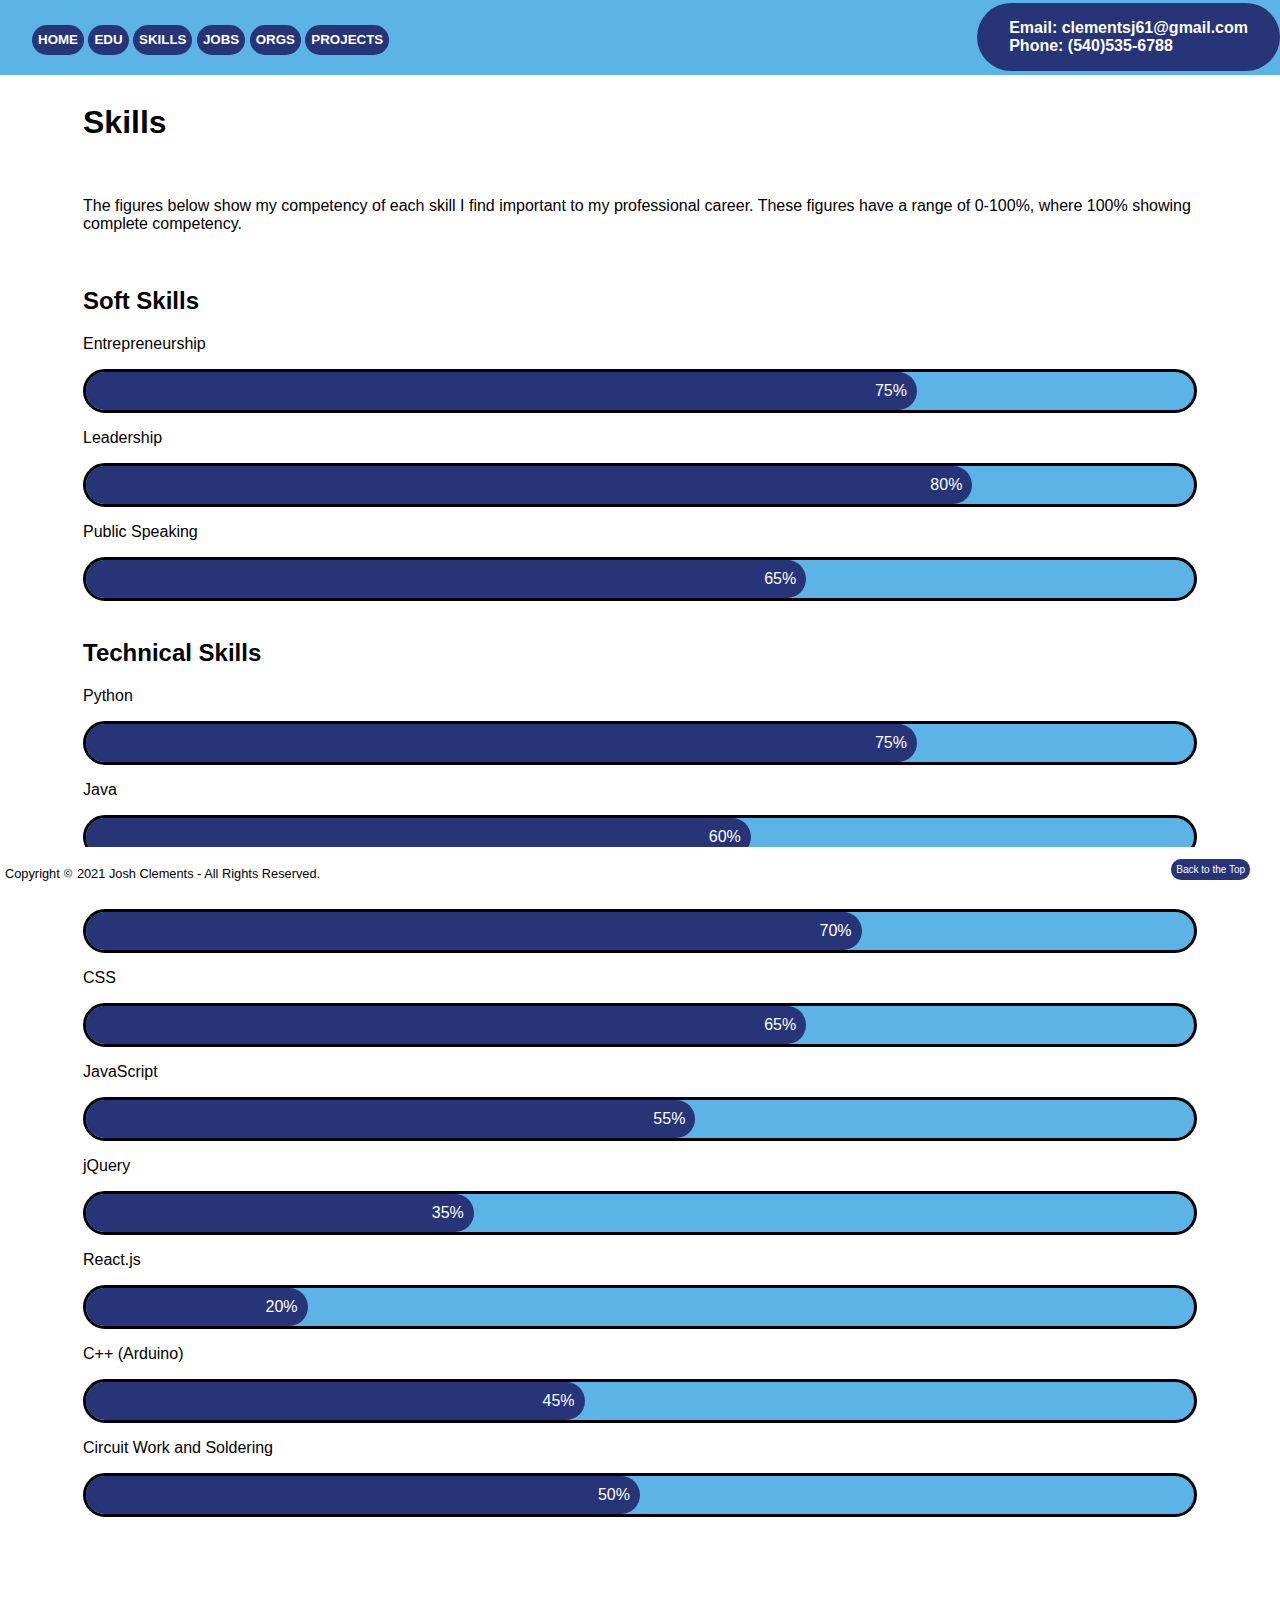
<file: skills.html>
<html>

	<head>
	
		<title>Josh - Skills</title>
		
		<link rel="gear icon" href="gear2.png">
		
		<link rel="stylesheet" type="text/css" href="skills.css" media="screen">
	
	</head>
	
	<body>
		
		<header id="header">
		
			<div id="options">
				<button class="topbarbuttons" onclick="window.location.href='index.html';">  HOME  </button>
				<button class="topbarbuttons" onclick="window.location.href='edu.html';">  EDU  </button>
				<button class="topbarbuttons" onclick="window.location.href='skills.html';">  SKILLS  </button>
				<button class="topbarbuttons" onclick="window.location.href='jobexperience.html';">  JOBS  </button>
				<button class="topbarbuttons" onclick="window.location.href='org.html';">  ORGS  </button>
				<button class="topbarbuttons" onclick="window.location.href='projects.html';">  PROJECTS  </button>
			</div>
			<div id="contactinfo"><p>Email: clementsj61@gmail.com <br> Phone: (540)535-6788</p></div>
		
		</header>
		
		<div id="skillsbar">
		
			<h1>Skills</h1>
			
			<br>
			
			<p>The figures below show my competency of each skill I find important 
			to my professional career. These figures have a range of 0-100%, 
			where 100% showing complete competency.</P>
			
			<br>
			
			<h2>Soft Skills</h2>
			
			<p>Entrepreneurship</p>
			<div class="container">
			
				<div class="skills entre">75%</div>
			
			</div>

			<p>Leadership</p>
			<div class="container">
			
				<div class="skills lead">80%</div>
			
			</div>
			
			<p>Public Speaking</p>
			<div class="container">
				
				<div class="skills ps">65%</div>
			
			</div>
			
			<br>
			
			<h2>Technical Skills</h2>
			
			<p>Python</p>
			<div class="container">
				
				<div class="skills pyth">75%</div>
			
			</div>
			
			<p>Java</p>
			<div class="container">
				
				<div class="skills java">60%</div>
			
			</div>

			<p>HTML</p>
			<div class="container">
				
				<div class="skills html">70%</div>
			
			</div>
			
			<p>CSS</p>
			<div class="container">
				
				<div class="skills css">65%</div>
			
			</div>
			
			<p>JavaScript</p>
			<div class="container">
				
				<div class="skills js">55%</div>
			
			</div>
			
			<p>jQuery</p>
			<div class="container">
				
				<div class="skills jQ">35%</div>
			
			</div>
			
			<p>React.js</p>
			<div class="container">
				
				<div class="skills react">20%</div>
			
			</div>
			
			<p>C++ (Arduino)</p>
			<div class="container">
				
				<div class="skills cpp">45%</div>
			
			</div>
			
			<p>Circuit Work and Soldering</p>
			<div class="container">
				
				<div class="skills cws">50%</div>
			
			</div>
			
			<br>
			
		
		</div>
		
		<footer>
		
			<div id="footer1">
			
				<p>Copyright <img src="copyright.png" alt="" id="cr"> 2021 <a href="joshclements.html" id="cv">Josh Clements</a> - All Rights Reserved.</p>
			
				<button onclick="topFunction()" id="myBtn" title="Go to top">Back to the Top</button>
				
				<script type="text/javascript">
					
					mybutton = document.getElementById("myBtn");

					window.onscroll = function() {scrollFunction()};

					function scrollFunction() {
					  if (document.body.scrollTop > 20 || document.documentElement.scrollTop > 20) {
						mybutton.style.display = "block";
					  } else {
						mybutton.style.display = "none";
					  }
					}

					function topFunction() {
					  document.body.scrollTop = 0;
					  document.documentElement.scrollTop = 0; 
					}
					
				</script>
			
			</div>
		
		</footer>
		
	</body>
	
</html>
</file>
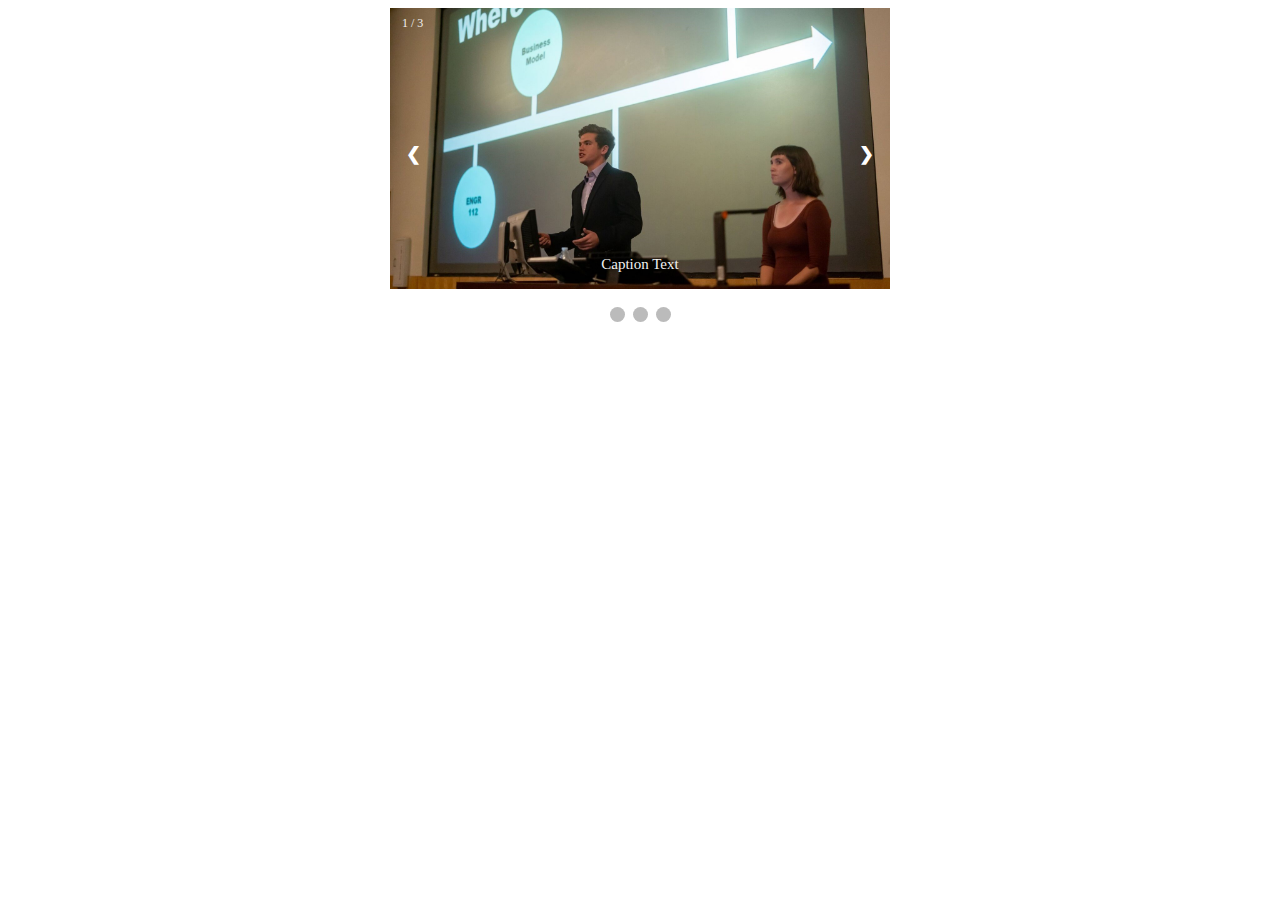
<file: slideshowtest.html>
<html>

	<head>
	
		<style type="text/css">
		
			* {box-sizing:border-box}

			/* Slideshow container */
			.slideshow-container {
			  max-width: 500px;
			  max-height:700px;
			  position: relative;
			  margin: auto;
			  z-index: -1;
			}

			/* Hide the images by default */
			.mySlides {
			  display: none;
			}

			/* Next & previous buttons */
			.prev, .next {
			  cursor: pointer;
			  position: absolute;
			  top: 50%;
			  width: auto;
			  margin-top: -22px;
			  padding: 16px;
			  color: white;
			  font-weight: bold;
			  font-size: 18px;
			  transition: 0.6s ease;
			  border-radius: 0 3px 3px 0;
			  user-select: none;
			}

			/* Position the "next button" to the right */
			.next {
			  right: 0;
			  border-radius: 3px 0 0 3px;
			}

			/* On hover, add a black background color with a little bit see-through */
			.prev:hover, .next:hover {
			  background-color: rgba(0,0,0,0.8);
			}

			/* Caption text */
			.text {
			  color: #f2f2f2;
			  font-size: 15px;
			  padding: 8px 12px;
			  position: absolute;
			  bottom: 8px;
			  width: 100%;
			  text-align: center;
			}

			/* Number text (1/3 etc) */
			.numbertext {
			  color: #f2f2f2;
			  font-size: 12px;
			  padding: 8px 12px;
			  position: absolute;
			  top: 0;
			}

			/* The dots/bullets/indicators */
			.dot {
			  cursor: pointer;
			  height: 15px;
			  width: 15px;
			  margin: 0 2px;
			  background-color: #bbb;
			  border-radius: 50%;
			  display: inline-block;
			  transition: background-color 0.6s ease;
			}

			.active, .dot:hover {
			  background-color: #717171;
			}

			/* Fading animation */
			.fade {
			  -webkit-animation-name: fade;
			  -webkit-animation-duration: 1.5s;
			  animation-name: fade;
			  animation-duration: 1.5s;
			}

			@-webkit-keyframes fade {
			  from {opacity: .4} 
			  to {opacity: 1}
			}

			@keyframes fade {
			  from {opacity: .4} 
			  to {opacity: 1}
			}
		
		</style>
	
	</head>
	
	<body>
	
		<!-- Slideshow container -->
		<div class="slideshow-container">

		  <!-- Full-width images with number and caption text -->
		  <div class="mySlides fade">
			<div class="numbertext">1 / 3</div>
			<img src="pic1.jpeg" style="width:100%">
			<div class="text">Caption Text</div>
		  </div>

		  <div class="mySlides fade">
			<div class="numbertext">2 / 3</div>
			<img src="pic2.jpg" style="width:100%">
			<div class="text">Caption Two</div>
		  </div>

		  <div class="mySlides fade">
			<div class="numbertext">3 / 3</div>
			<img src="gear2.png" style="width:100%">
			<div class="text">Caption Three</div>
		  </div>

		  <!-- Next and previous buttons -->
		  <a class="prev" onclick="plusSlides(-1)">&#10094;</a>
		  <a class="next" onclick="plusSlides(1)">&#10095;</a>
		</div>
		<br>

		<!-- The dots/circles -->
		<div style="text-align:center">
		  <span class="dot" onclick="currentSlide(1)"></span> 
		  <span class="dot" onclick="currentSlide(2)"></span> 
		  <span class="dot" onclick="currentSlide(3)"></span> 
		</div>
		
		<script type="text/javascript">
			var slideIndex = 0;
			showSlides();

			function showSlides() {
			  var i;
			  var slides = document.getElementsByClassName("mySlides");
			  for (i = 0; i < slides.length; i++) {
				slides[i].style.display = "none"; 
			  }
			  slideIndex++;
			  if (slideIndex > slides.length) {slideIndex = 1} 
			  slides[slideIndex-1].style.display = "block"; 
			  setTimeout(showSlides, 2000); // Change image every 2 seconds
			}
		</script>
	
	</body>
	
</html>
</file>
<file: home.css>
#header{

	height: 75px;
	width: 100%;
	background-color: #5bb4e5;
	padding: 3px 0px;
	float: right;
	position: absolute;
	right: 0; top: 0; left: 0;

}

* {box-sizing:border-box}

.slideshow-container {
	width: 100%;
	position: relative;
	margin: auto;
	z-index: -1;
	position: absolute;
	left: 0; right: 0; bottom: 0; top: 0;
}

.mySlides {
	display: none;
}

.fade {
	-webkit-animation-name: fade;
	-webkit-animation-duration: 1.5s;
	animation-name: fade;
	animation-duration: 1.5s;
}

@-webkit-keyframes fade {
	from {opacity: .4} 
	to {opacity: 1}
}

@keyframes fade {
	from {opacity: .4} 
	to {opacity: 1}
}

#options{

	font-family: Futura, "Trebuchet MS", Arial, sans-serif;
	float: left;
	padding-left: 2.5%;
	position:absolute;
	top: 33%;

}

.topbarbuttons{
	
	height: 30px;
	background-color: #273578;
	color: white;
	border: none;
	outline: none;
	border-radius: 25px;
	font-weight: 800;
	
}

.topbarbuttons:hover{
	
	box-shadow: 2px 2px grey;
	
}

#contactinfo{
	
	float: right;
	font-family: Futura, "Trebuchet MS", Arial, sans-serif;
	padding-right: 2.5%;
	padding-left: 2.5%;
	color: white;
	font-weight: 800;
	background-color: #273578;
	border-radius: 40px;
	
}

#intro{
	
	border-radius: 50%;
	background: #273578;
	padding: 0; 
	margin: 0;
	width: 40vh;
	height: 40vh;
	color: white;
	font-family: Futura, "Trebuchet MS", Arial, sans-serif;
	margin: auto;
	font-size: 12.5px;
	text-align: center;
	position: absolute;
	top: 60%;
	left: 50%;
	transform: translateX(-50%) translateY(-50%);
	
}

#name{

	margin: auto;
	text-align: center;
	position: absolute;
	top: 35%;
	left: 50%;
	transform: translateX(-50%) translateY(-50%);

}
	
#me{

	margin: auto;
	text-align: center;
	position: absolute;
	top: 60%;
	left: 50%;
	transform: translateX(-50%) translateY(-50%);

}

#AboutMe{

	position: relative;
	padding-top: 75%;
	color: white;
	text-decoration: none;
	font-size: 75%;

}

#homelowersections{
	position: absolute;
	top: 2000px;
	background-color: red;
	height: 200px;
}

footer{

	width: 100%;
	background-color: white;
	padding: 1px 0px;
	float: right;
	position: fixed;
	right: 0; bottom: 0; left: 0;
	
}

#footer1{

	position: absoulte;
	padding: 5px;
	font-family: Futura, "Trebuchet MS", Arial, sans-serif;
	font-size: 80%;

}

#cr{

	width: 10px;

}

#cv{

	text-decoration: none;
	color: black;

}

#cv:hover{

	text-decoration: underline;

}
</file>
<file: edu.css>
#header{

	height: 75px;
	width: 100%;
	background-color: #5bb4e5;
	padding: 3px 0px;
	float: right;
	position: absolute;
	right: 0; top: 0; left: 0;

}

#options{

	font-family: Futura, "Trebuchet MS", Arial, sans-serif;
	float: left;
	padding-left: 2.5%;
	position:absolute;
	top: 33%;

}

.topbarbuttons{
	
	height: 30px;
	background-color: #273578;
	color: white;
	border: none;
	outline: none;
	border-radius: 25px;
	font-weight: 800;
	
}

.topbarbuttons:hover{
	
	box-shadow: 2px 2px grey;
	
}

#contactinfo{
	
	float: right;
	font-family: Futura, "Trebuchet MS", Arial, sans-serif;
	padding-right: 2.5%;
	padding-left: 2.5%;
	color: white;
	font-weight: 800;
	background-color: #273578;
	border-radius: 40px;
	
}

#school{
	
	width: 40%;
	height: 455px;
	background-color: #273578;
	display: block;
	margin-left: auto;
	margin-right: auto;
	margin-top: 150px;
	color: white;
	font-family: Futura, "Trebuchet MS", Arial, sans-serif;
	border-radius: 40px;
	
}

#schoolheader{
	
	margin-left: 36%;
	margin-right: auto;
	
}

#jmu{
	
	height: 200px;
	width: 325px;
	display: block;
	margin-left: auto;
	margin-right: auto;
	
}

#jmu_txt{
	
	display: block;
	margin-left:20%;
	
}

#gpa{
	
	display: block;
	margin-left: 30%;
	
}

#grad{
	
	margin-left: 14%;
	
}

#certs{
	
	width: 40%;
	height: 500px;
	background-color: #273578;
	display: block;
	margin-left: auto;
	margin-right: auto;
	color: white;
	font-family: Futura, "Trebuchet MS", Arial, sans-serif;
	border-radius: 40px;
	
}

#cert_content{
	
	margin-left: 27.5%;
	margin-right: auto;
	margin-top: 5%;
	
}

#cert_header{
	
	margin-left: 5%;
	margin-right: auto;
	
}

.creds{
	
	height: 30px;
	background-color: #5bb4e5;
	color: white;
	border: none;
	outline: none;
	border-radius: 25px;
	font-weight: 800;
	
}

.creds:hover{
	
	box-shadow: 2px 2px grey;
	
}

#htmlcred{
	
	margin-left: 1%;
	margin-right: auto;
	
}

#csscred{
	
	margin-left: 3%;
	margin-right: auto;
	
}

#jscred{
	
	margin-left: -5%;
	margin-right: auto;
	
}

#classes{
	
	width: 40%;
	height: 930px;
	background-color: #273578;
	display: block;
	margin-left: auto;
	margin-right: auto;
	color: white;
	font-family: Futura, "Trebuchet MS", Arial, sans-serif;
	border-radius: 40px;
	margin-bottom: 100px;
	
}

#class_content{
	
	margin-left: 5%;
	margin-right: auto;
	margin-top: 5%;
	
}

.courselink{
	
	text-decoration: none;
	color: white;
	
}

.courselink:hover{
	
	text-decoration: underline;
	
}

#class_header{
	
	margin-left: 30%;
	margin-right: auto;
	
}

footer{

	width: 100%;
	background-color: white;
	padding: 1px 0px;
	float: right;
	position: fixed;
	right: 0; bottom: 0; left: 0;
	
}

#footer1{

	position: absoulte;
	padding: 5px;
	font-family: Futura, "Trebuchet MS", Arial, sans-serif;
	font-size: 80%;

}

#cr{

	width: 10px;

}

#cv{

	text-decoration: none;
	color: black;

}

#cv:hover{

	text-decoration: underline;

}

#myBtn{

  position: fixed;
  bottom: 20px;
  right: 30px;
  z-index: 99;
  border: none;
  outline: none;
  background-color: #273578;
  color: white;
  font-family: Futura, "Trebuchet MS", Arial, sans-serif;
  cursor: pointer;
  padding: 5px;
  border-radius: 10px;
  font-size: 10px;
  float: right;
  
}

#myBtn:hover {
  background-color: #5bb4e5;
}
</file>
<file: jobexperience.css>
#header{

	height: 75px;
	width: 100%;
	background-color: #5bb4e5;
	padding: 3px 0px;
	float: right;
	position: absolute;
	right: 0; top: 0; left: 0;

}

#options{

	font-family: Futura, "Trebuchet MS", Arial, sans-serif;
	float: left;
	padding-left: 2.5%;
	position:absolute;
	top: 33%;

}

.topbarbuttons{
	
	height: 30px;
	background-color: #273578;
	color: white;
	border: none;
	outline: none;
	border-radius: 25px;
	font-weight: 800;
	
}

.topbarbuttons:hover{
	
	box-shadow: 2px 2px grey;
	
}

#contactinfo{
	
	float: right;
	font-family: Futura, "Trebuchet MS", Arial, sans-serif;
	padding-right: 2.5%;
	padding-left: 2.5%;
	color: white;
	font-weight: 800;
	background-color: #273578;
	border-radius: 40px;
	
}

#jobexp{
	
	padding-top: 75px;
	padding-left: 75px;
	padding-right:  75px;
	padding-bottom: 75px;
	font-family: Futura, "Trebuchet MS", Arial, sans-serif;

}

#vinevid{
	
	width: 600px;
	height: 375px;
	margin: auto;
	position: relative;
	left: 50%;
	transform: translateX(-50%);
	
}

* {box-sizing:border-box}
.slideshow-container {
	max-width: 400px;
	position: relative;
	margin: auto;
}

.mySlides {
	display: none;
}

.prev, .next {
	cursor: pointer;
	position: absolute;
	top: 50%;
	width: auto;
	margin-top: -22px;
	padding: 16px;
	color: white;
	font-weight: bold;
	font-size: 18px;
	transition: 0.6s ease;
	border-radius: 0 3px 3px 0;
}

.next {
	right: 0;
	border-radius: 3px 0 0 3px;
}

.prev:hover, .next:hover {
	background-color: rgba(0,0,0,0.8);
}

.text {
	color: #f2f2f2;
	font-size: 15px;
	padding: 8px 12px;
	position: absolute;
	bottom: 8px;
	width: 100%;
	text-align: center;
}

.dot {
	cursor: pointer;
	height: 15px;
	width: 15px;
	margin: 0 2px;
	background-color: #bbb;
	border-radius: 50%;
	display: inline-block;
	transition: background-color 0.6s ease;
}

.active, .dot:hover {
	background-color: #717171;
}

.fade {
	-webkit-animation-name: fade;
	-webkit-animation-duration: 1.5s;
	animation-name: fade;
	animation-duration: 1.5s;
}

@-webkit-keyframes fade {
	from {opacity: .4}
	to {opacity: 1}
}

@keyframes fade {
	from {opacity: .4}
	to {opacity: 1}
}

footer{

	width: 100%;
	background-color: white;
	padding: 1px 0px;
	float: right;
	position: fixed;
	right: 0; bottom: 0; left: 0;
	
}

#footer1{

	position: absoulte;
	padding: 5px;
	font-family: Futura, "Trebuchet MS", Arial, sans-serif;
	font-size: 80%;

}

#cr{

	width: 10px;

}

#cv{

	text-decoration: none;
	color: black;

}

#cv:hover{

	text-decoration: underline;

}

#myBtn{

  position: fixed;
  bottom: 20px;
  right: 30px;
  z-index: 99;
  border: none;
  outline: none;
  background-color: #273578;
  color: white;
  font-family: Futura, "Trebuchet MS", Arial, sans-serif;
  cursor: pointer;
  padding: 5px;
  border-radius: 10px;
  font-size: 10px;
  float: right;
  
}

#myBtn:hover {
  background-color: #5bb4e5;
}
</file>
<file: org.css>
#header{

	height: 75px;
	width: 100%;
	background-color: #5bb4e5;
	padding: 3px 0px;
	float: right;
	position: absolute;
	right: 0; top: 0; left: 0;

}

#options{

	font-family: Futura, "Trebuchet MS", Arial, sans-serif;
	float: left;
	padding-left: 2.5%;
	position:absolute;
	top: 33%;

}

.topbarbuttons{
	
	height: 30px;
	background-color: #273578;
	color: white;
	border: none;
	outline: none;
	border-radius: 25px;
	font-weight: 800;
	
}

.topbarbuttons:hover{
	
	box-shadow: 2px 2px grey;
	
}

#contactinfo{
	
	float: right;
	font-family: Futura, "Trebuchet MS", Arial, sans-serif;
	padding-right: 2.5%;
	padding-left: 2.5%;
	color: white;
	font-weight: 800;
	background-color: #273578;
	border-radius: 40px;
	
}

#orgs{
	
	padding-top: 75px;
	padding-left: 75px;
	padding-right:  75px;
	padding-bottom: 75px;
	font-family: Futura, "Trebuchet MS", Arial, sans-serif;
	
}

#containerSOE{
	
	display: flex;
	align-items: center;
	justify-content: center;
	
	
}

#soe{
	
	width: 400px;
	height: 400px;
	flex-basis: 40%;
	
}

#textSOE{
	
	padding-left: 20px;
	
}

#containerNAE{
	
	display: flex;
	align-items: center;
	justify-content: center;
		
}

#nae{
	
	width: 530px;
	height: 375px;
	flex-basis: 40%;
	right: 0px;
	
	
}

#textNAE{
	
	padding-left: 20px;
	
}

#containerEA{
	
	display: flex;
	align-items: center;
	justify-content: center;
		
}

#ea{
	
	width: 450px;
	height: 450px;
		
}

#textEA{
	
	padding-left: 20px;
	
}

footer{

	width: 100%;
	background-color: white;
	padding: 1px 0px;
	float: right;
	position: fixed;
	right: 0; bottom: 0; left: 0;
	
}

#footer1{

	position: absoulte;
	padding: 5px;
	font-family: Futura, "Trebuchet MS", Arial, sans-serif;
	font-size: 80%;

}

#cr{

	width: 10px;

}

#cv{

	text-decoration: none;
	color: black;

}

#cv:hover{

	text-decoration: underline;

}

#myBtn{

  position: fixed;
  bottom: 20px;
  right: 30px;
  z-index: 99;
  border: none;
  outline: none;
  background-color: #273578;
  color: white;
  font-family: Futura, "Trebuchet MS", Arial, sans-serif;
  cursor: pointer;
  padding: 5px;
  border-radius: 10px;
  font-size: 10px;
  float: right;
  
}

#myBtn:hover {
  background-color: #5bb4e5;
}
</file>
<file: projects.css>
#header{

	height: 75px;
	width: 100%;
	background-color: #5bb4e5;
	padding: 3px 0px;
	float: right;
	position: absolute;
	right: 0; top: 0; left: 0;

}

body{
	
	background: url("projbackground.png");
	background-repeat: no-repeat;
	background-size: 100%;
	font-family: Futura, "Trebuchet MS", Arial, sans-serif;
	
}

#options{

	font-family: Futura, "Trebuchet MS", Arial, sans-serif;
	float: left;
	padding-left: 2.5%;
	position:absolute;
	top: 33%;

}

.topbarbuttons{
	
	height: 30px;
	background-color: #273578;
	color: white;
	border: none;
	outline: none;
	border-radius: 25px;
	font-weight: 800;
	
}

.topbarbuttons:hover{
	
	box-shadow: 2px 2px grey;
	
}

#contactinfo{
	
	float: right;
	font-family: Futura, "Trebuchet MS", Arial, sans-serif;
	padding-right: 2.5%;
	padding-left: 2.5%;
	color: white;
	font-weight: 800;
	background-color: #273578;
	border-radius: 40px;
	
}

.projects{
	
	font-family: Futura, "Trebuchet MS", Arial, sans-serif;
	padding-top: 75px;
	padding-left: 75px;
	padding-right:  75px;
	padding-bottom: 75px;
	display: grid;
	grid-template-columns: 47.5% 47.5%;
	grid-column-gap: 5%;
	grid-template-rows: repeat(9, minmax(500px, 600px));
}

#hypo{
	
	position: relative;
	left: 12.5%;
	top: 35vh;
	
	
}

.hypopic{
	
	width: 500px;
	border-radius: 25px;
	position: absolute;
	
}

.box{
	
	background-color: #363636;
	z-index: 2;
	height: 500px;
	opacity: 0;
	color: white;
	
}

.box:hover{
	
	opacity: 0.9;
	
}

.text{
	
	position:relative;
	left: 10px;
}

#bio{
	
	position: relative;
	left: 10%;
	top: 30vh;
	
}

.biopic{
	
	width: 500px;
	border-radius: 25px;
	position: absolute;
	
}

#salesman{
	
	position: relative;
	left: 15%;
	top: 30vh;
	
}

.smpic{
	
	width: 500px;
	border-radius: 25px;
	position: absolute;
	
}

#iot{
	
	position: relative;
	left: 10%;
	top: 30vh;
	
}

.iotpic{
	
	width: 500px;
	border-radius: 25px;
	position: absolute;
	
}

#hpv{
	
	position: relative;
	left: 15%;
	top: 30vh;
	
}

.hpvpic{
	
	width: 500px;
	border-radius: 25px;
	position: absolute;
	
}

#vine{
	
	position: relative;
	left: 10%;
	top: 30vh;
	
}

.vinepic{
	
	width: 500px;
	border-radius: 25px;
	position: absolute;
	
}

#exo{
	
	position: relative;
	left: 15%;
	top: 30vh;
	
	
}

.exopic{
	
	width: 500px;
	border-radius: 25px;
	position: absolute;
	
}

#alz{
	
	position: relative;
	left: 10%;
	top: 30vh;
	
}

.alzpic{
	
	width: 500px;
	border-radius: 25px;
	position: absolute;
	
}

#music{
	
	position: relative;
	left: 15%;
	top: 30vh;
	
}

.musicpic{
	
	width: 500px;
	border-radius: 25px;
	position: absolute;
	
}

#buff{
	
	position: relative;
	left: 10%;
	top: -15vh;
	
}

.buffpic{
	
	width: 500px;
	border-radius: 25px;
	position: absolute;
	opacity: 0;
	
}

footer{

	width: 100%;
	background-color: white;
	padding: 1px 0px;
	float: right;
	position: fixed;
	right: 0; bottom: 0; left: 0;
	z-index:3;
	
}

#footer1{

	position: absoulte;
	padding: 5px;
	font-family: Futura, "Trebuchet MS", Arial, sans-serif;
	font-size: 80%;

}

#cr{

	width: 10px;

}

#cv{

	text-decoration: none;
	color: black;

}

#cv:hover{

	text-decoration: underline;

}

#myBtn{

  position: fixed;
  bottom: 20px;
  right: 30px;
  z-index: 99;
  border: none;
  outline: none;
  background-color: #273578;
  color: white;
  font-family: Futura, "Trebuchet MS", Arial, sans-serif;
  cursor: pointer;
  padding: 5px;
  border-radius: 10px;
  font-size: 10px;
  float: right;
  
}

#myBtn:hover {
  background-color: #5bb4e5;
}
</file>
<file: skills.css>
#header{

	height: 75px;
	width: 100%;
	background-color: #5bb4e5;
	padding: 3px 0px;
	float: right;
	position: absolute;
	right: 0; top: 0; left: 0;

}

#options{

	font-family: Futura, "Trebuchet MS", Arial, sans-serif;
	float: left;
	padding-left: 2.5%;
	position:absolute;
	top: 33%;

}

.topbarbuttons{
	
	height: 30px;
	background-color: #273578;
	color: white;
	border: none;
	outline: none;
	border-radius: 25px;
	font-weight: 800;
	
}

.topbarbuttons:hover{
	
	box-shadow: 2px 2px grey;
	
}

#contactinfo{
	
	float: right;
	font-family: Futura, "Trebuchet MS", Arial, sans-serif;
	padding-right: 2.5%;
	padding-left: 2.5%;
	color: white;
	font-weight: 800;
	background-color: #273578;
	border-radius: 40px;
	
}
* {box-sizing:border-box}

#skillsbar{
	
	padding-top: 75px;
	padding-left: 75px;
	padding-right:  75px;
	padding-bottom: 75px;
	font-family: Futura, "Trebuchet MS", Arial, sans-serif;
	
}

.container {
	width: 100%;
	background-color: #5bb4e5;
	border-radius: 22px;
	border-style: solid;
}

.skills {
	text-align: right;
	padding-right: 10px;
	padding-top: 10px;
	padding-bottom: 10px;
	color: white;
}

.entre {
	width: 75%; 
	background-color: #273578;
	border-radius: 20px;
}

.lead {
	width: 80%; 
	background-color: #273578;
	border-radius: 20px;
}

.pyth {
	width: 75%; 
	background-color: #273578;
	border-radius: 20px;
}

.java {
	width: 60%; 
	background-color: #273578;
	border-radius: 20px;
}

.html {
	width: 70%; 
	background-color: #273578;
	border-radius: 20px;
}

.ps {
	width: 65%; 
	background-color: #273578;
	border-radius: 20px;
}

.js {
	width: 55%; 
	background-color: #273578;
	border-radius: 20px;
}

.jQ {
	width: 35%; 
	background-color: #273578;
	border-radius: 20px;
}

.react {
	width: 20%; 
	background-color: #273578;
	border-radius: 20px;
}

.css {
	width: 65%; 
	background-color: #273578;
	border-radius: 20px;
}

.cpp {
	width: 45%; 
	background-color: #273578;
	border-radius: 20px;
}

.cws {
	width: 50%; 
	background-color: #273578;
	border-radius: 20px;
}

#tab1{
	
	position: absolute;
	padding-left: 40px;
	
}

#courses{
	
	color: black;
	
}

.courselink{
	
	text-decoration: none;
	color: black;
	
}

.courselink:hover{
	
	text-decoration: underline;
	
}

footer{

	width: 100%;
	background-color: white;
	padding: 1px 0px;
	float: right;
	position: fixed;
	right: 0; bottom: 0; left: 0;
	
}

#footer1{

	position: absoulte;
	padding: 5px;
	font-family: Futura, "Trebuchet MS", Arial, sans-serif;
	font-size: 80%;

}

#cr{

	width: 10px;

}

#cv{

	text-decoration: none;
	color: black;

}

#cv:hover{

	text-decoration: underline;

}

#myBtn{

  position: fixed;
  bottom: 20px;
  right: 30px;
  z-index: 99;
  border: none;
  outline: none;
  background-color: #273578;
  color: white;
  font-family: Futura, "Trebuchet MS", Arial, sans-serif;
  cursor: pointer;
  padding: 5px;
  border-radius: 10px;
  font-size: 10px;
  float: right;
  
}

#myBtn:hover {
  background-color: #5bb4e5;
}
</file>
